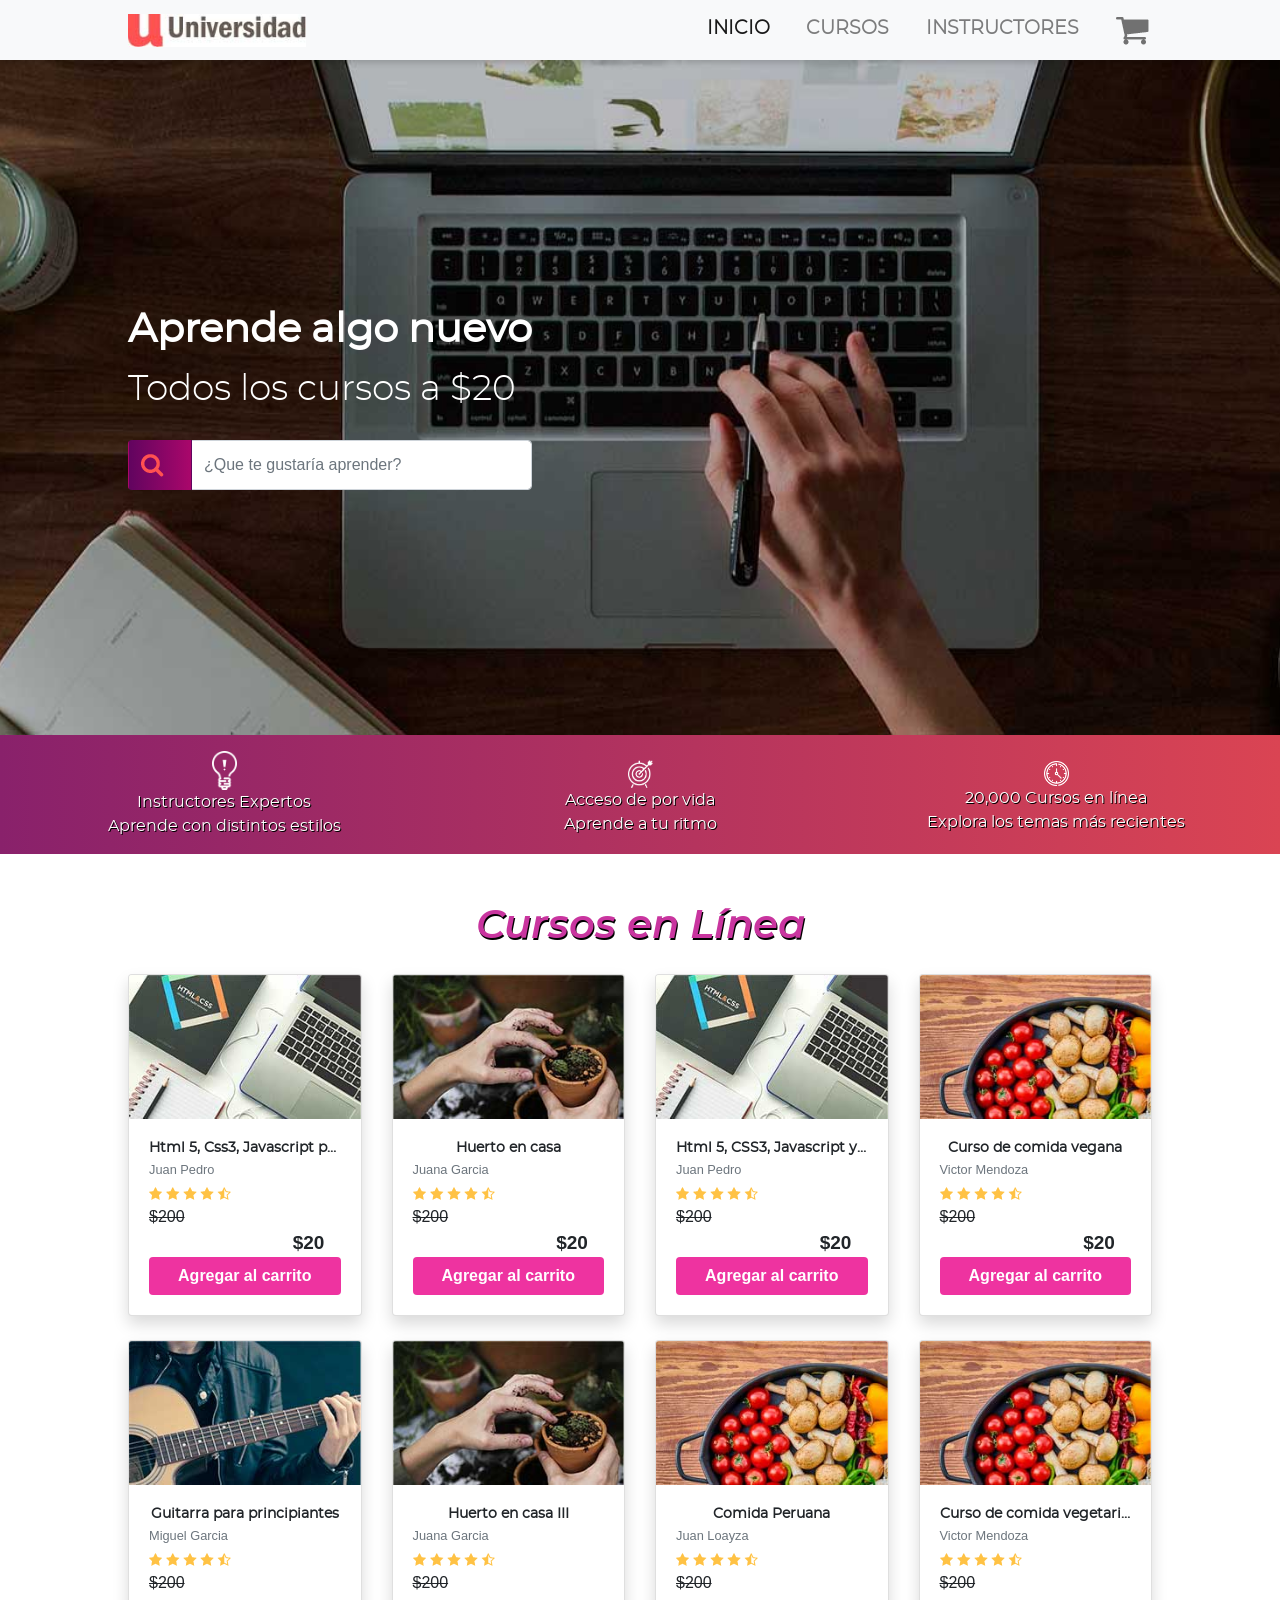
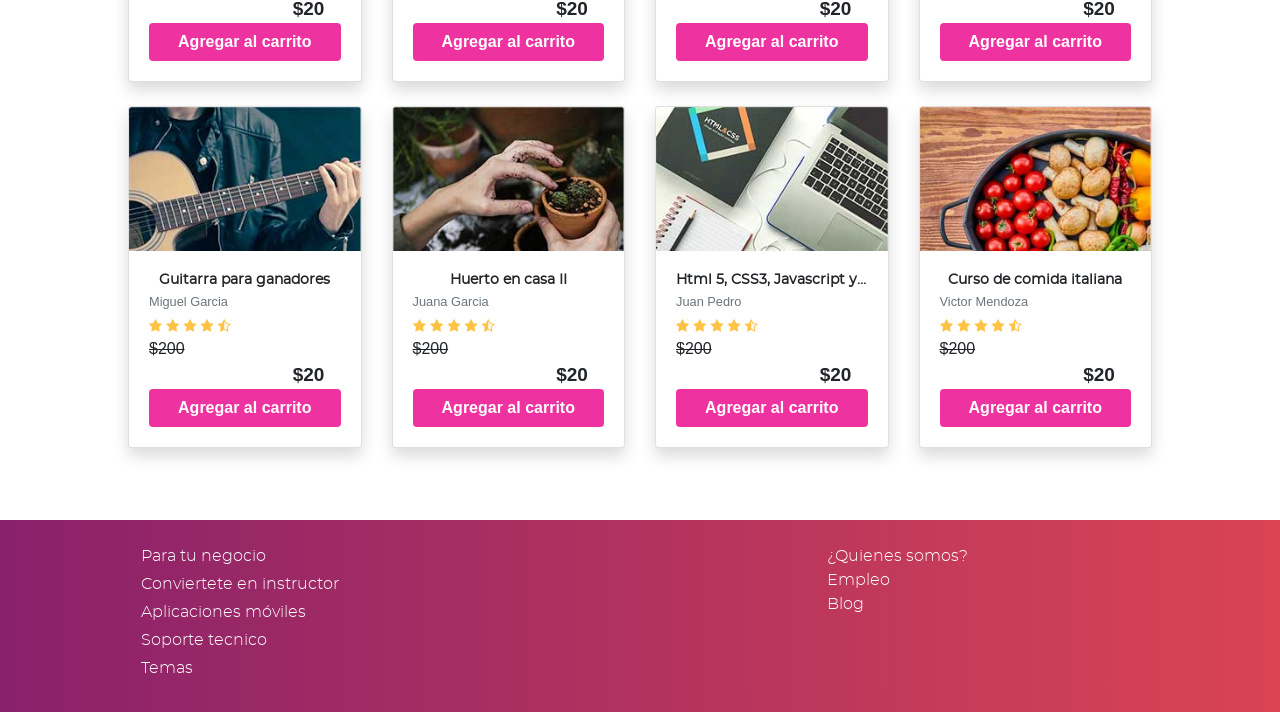
<file: index.html>
<!DOCTYPE html>
<html lang="es">
<head>
  <meta charset="UTF-8">
  <meta name="viewport" content="width=device-width, initial-scale=1.0">
  <meta http-equiv="X-UA-Compatible" content="ie=edge">
  <title>Universidad</title>
  <!-- BOOTSTRAP 4 -->
  <link rel="stylesheet" href="css/bootstrap.min.css">
  <!-- CUSTOM CSS -->
  <link rel="stylesheet" href="css/main.css">
</head>
<body>
  <!-- navbar -->
  <nav class="navbar navbar-expand-lg fixed-top navbar-light bg-light p-0">
    <a class="navbar-brand m-0" href="#"><img src="img/logo.jpg" alt="logo"></a>
    <button class="navbar-toggler menu-hamburger p-0" type="button" data-toggle="collapse" data-target="#navbarNavAltMarkup" aria-controls="navbarNavAltMarkup" aria-expanded="false" aria-label="Toggle navigation">
      <span class="navbar-toggler-icon"></span>
    </button>
    <div class="collapse navbar-collapse" id="navbarNavAltMarkup">
      <ul class="navbar-nav ml-auto">
        <li class="nav-item active mr-3">
          <a class="nav-link" href="#">Inicio <span class="sr-only">(current)</span></a>
        </li>
        <li class="nav-item mr-3">
         <a class="nav-link"  href="#">Cursos</a>
        </li>
        <li class="nav-item mr-3">
          <a class="nav-link" href="#">Instructores</a>
        </li>
        <li class="nav-item dropdown mr-3">
          <a class="nav-link dropdown-toggle" href="#" id="navbarDropdownMenuLink" role="button" data-toggle="dropdown" aria-haspopup="true" aria-expanded="false">
            <img src="img/cart.png"></a>
          <div class="dropdown-menu shadow-lg rounded" aria-labelledby="navbarDropdownMenuLink">
            <div class="container-original">
              <ul class="p-0"></ul>

              <button type="button" class="btn mt-2 btn-bg text-white font-weight-bolder col-12 btn-sm" id="vaciarCarrito">Vaciar el carrito</button>
             </div> 
          </div>
        </li>
      </ul>
    </div>
  </nav>
  <!-- end navbar -->
  <!-- view -->
  <div class="view h-75">
    <div class="container-fluid m-0 p-0 d-flex align-items-center h-100 conteiner-titulo">
      <div class="container m-0 p-0  d-flex justify-content-star">
        <div class="h-50">
          <h1 class="text-white titulo">Aprende algo nuevo</h1>
          <span class="font-weight-light text-white">Todos los cursos a $20 </span>
          <br/>

        <div class="input-group mt-4">
          <div class="input-group-prepend">
            <button class="btn btn-bg " type="button" id="button-addon1"><img src="img/lupa.png" alt="lupa"></button>
          </div>
          <input type="text" class="form-control" placeholder="¿Que te gustaría aprender?" aria-label="Example text with button addon" aria-describedby="button-addon1">
        </div>
        </div>
      </div>
      <br/>
    </div>

  <!--barra -->
    <div class="container-fluid container-bg container-barra p-0">
      <div class="conteiner">
        <div class="row p-3 m-0">
          <div class="col-lg-4 col-sm-12 text-center text-white font-weight-normal p-0">
            <span>
             <img src="img/icono1.png" alt="foco"> <br/> 
              Instructores Expertos <br/>
              Aprende con distintos estilos
            </span>
          </div>
  
          <div class="col-lg-4 vol-sm-12 p-0 text-center text-white font-weight-normal pt-2">
           <span>
            <img src="img/icono2.png" alt="enfocar"> <br/>
            Acceso de por vida <br/>
            Aprende a tu ritmo
           </span> 
          </div>

          <div class="col-lg-4 col-sm-12 p-0 text-center text-white font-weight-normal pt-2">
            <span>
              <img src="img/icono3.png" alt="reloj"> <br/>
              20,000 Cursos en línea <br/>
              Explora los temas más recientes
            </span>
          </div>
        </div>
      </div>
    </div> 
    <!-- end barra -->

    <!-- cursos -->
    <main class="mt-5" id="list-courses">
     
      <div class="h-100 container-courses">
        <section id="courses">
          <h1 class="text-center mb-4">Cursos en Línea</h1>

        </section>
      </div>
    </main>
    <div class="container-fluid container-bg mt-5 p-3">
      <footer>
       <div class="row container-courses">
         <div class="col-lg-6 col-sm-6 col-12 mt-2">
           <ul class="p-0">
             <li class="mb-1"><a href="#">Para tu negocio</a></li>
             <li class="mb-1"><a href="#/">Conviertete en instructor</a></li>
             <li class="mb-1"><a href="#">Aplicaciones móviles</a></li>
             <li class="mb-1"><a href="#">Soporte tecnico</a></li>
             <li class="mb-1"><a href="#">Temas</a></li>
           </ul>
         </div>
         <div class="col-lg-6 col-12 col-sm-6 d-flex justify-content-sm-center mt-2">
          <ul class="p-0">
            <li class="mb-0"><a href="#">¿Quienes somos?</a></li>
            <li class="mb-0"><a href="#/">Empleo</a></li>
            <li class="mb-0"><a href="#">Blog</a></li>
          </ul>
         </div>
       </div>
      </footer>
  
    </div>
  </div> 
  <!-- end view -->
  <script src="js/jquery-3.4.1.min.js"></script>
  <script src="js/bootstrap.min.js"></script>
  <script src="js/ui.js"></script>
  <script src="js/app.js"></script>
</body>
</html>
</file>
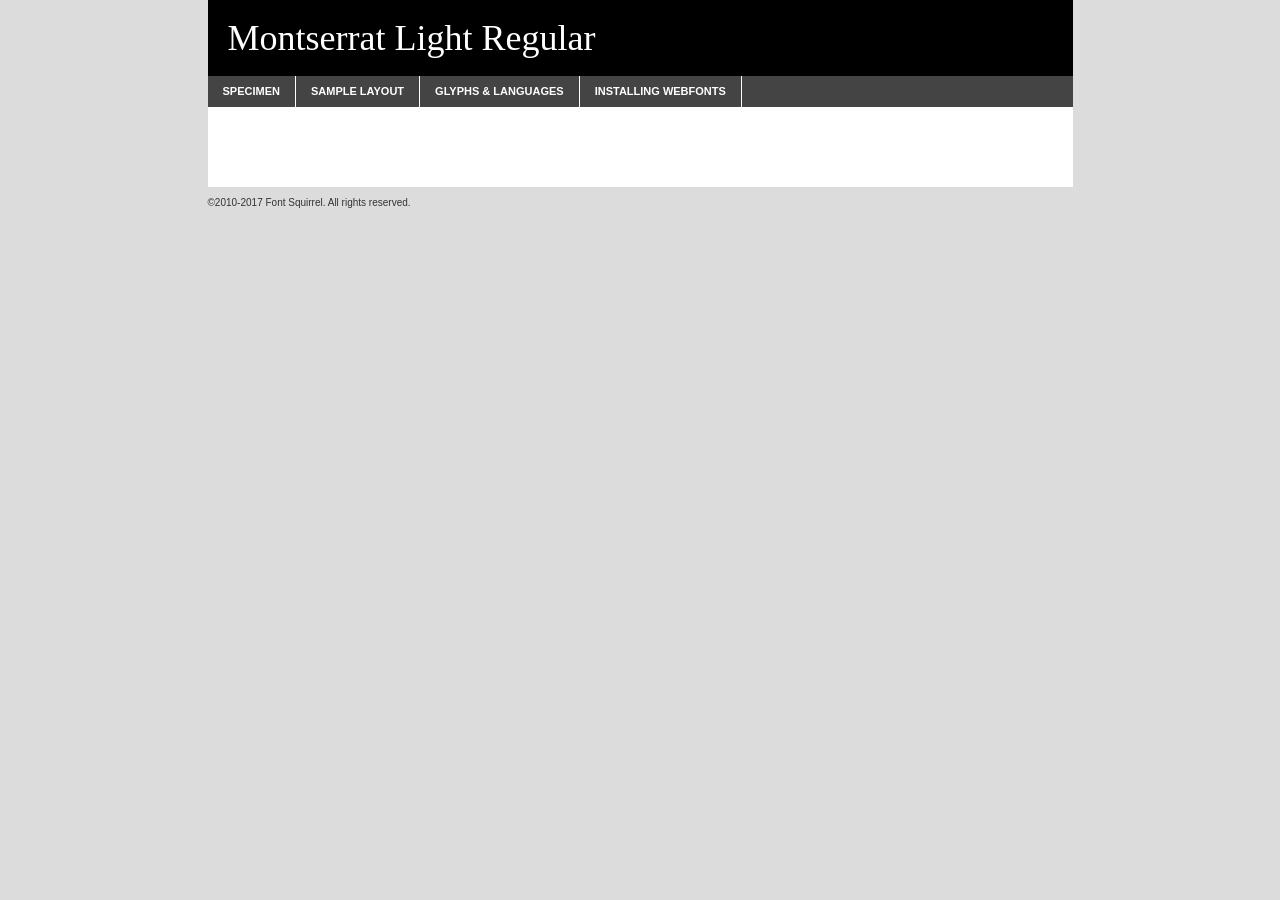
<file: fonts/Montserrat/montserrat-light-demo.html>
<!DOCTYPE html PUBLIC "-//W3C//DTD XHTML 1.0 Transitional//EN"
	"http://www.w3.org/TR/xhtml1/DTD/xhtml1-transitional.dtd">

<html xmlns="http://www.w3.org/1999/xhtml" xml:lang="en" lang="en">
<head>
	<meta http-equiv="Content-Type" content="text/html; charset=utf-8" />
	<script src="http://ajax.googleapis.com/ajax/libs/jquery/1.7.2/jquery.min.js" type="text/javascript" charset="utf-8"></script>
	<script type="text/javascript">
	(function($){$.fn.easyTabs=function(option){var param=jQuery.extend({fadeSpeed:"fast",defaultContent:1,activeClass:'active'},option);$(this).each(function(){var thisId="#"+this.id;if(param.defaultContent==''){param.defaultContent=1;}
	if(typeof param.defaultContent=="number")
	{var defaultTab=$(thisId+" .tabs li:eq("+(param.defaultContent-1)+") a").attr('href').substr(1);}else{var defaultTab=param.defaultContent;}
	$(thisId+" .tabs li a").each(function(){var tabToHide=$(this).attr('href').substr(1);$("#"+tabToHide).addClass('easytabs-tab-content');});hideAll();changeContent(defaultTab);function hideAll(){$(thisId+" .easytabs-tab-content").hide();}
	function changeContent(tabId){hideAll();$(thisId+" .tabs li").removeClass(param.activeClass);$(thisId+" .tabs li a[href=#"+tabId+"]").closest('li').addClass(param.activeClass);if(param.fadeSpeed!="none")
	{$(thisId+" #"+tabId).fadeIn(param.fadeSpeed);}else{$(thisId+" #"+tabId).show();}}
	$(thisId+" .tabs li").click(function(){var tabId=$(this).find('a').attr('href').substr(1);changeContent(tabId);return false;});});}})(jQuery);
	</script>
	<link rel="stylesheet" href="specimen_files/specimen_stylesheet.css" type="text/css" charset="utf-8" />
	<link rel="stylesheet" href="stylesheet.css" type="text/css" charset="utf-8" />

	<style type="text/css">
					body{
				font-family: 'montserratlight';
							}
		</style>

	<title>Montserrat Light Regular Specimen</title>
	
	
	<script type="text/javascript" charset="utf-8">
		$(document).ready(function() {
			$('#container').easyTabs({defaultContent:1});
		});
	</script>
</head>

<body>
<div id="container">
	<div id="header">
		Montserrat Light Regular	</div>
	<ul class="tabs">
		<li><a href="#specimen">Specimen</a></li>
		<li><a href="#layout">Sample Layout</a></li>
				<li><a href="#glyphs">Glyphs &amp; Languages</a></li>
		<li><a href="#installing">Installing Webfonts</a></li>
		
	</ul>
	
	<div id="main_content">

		
			<div id="specimen">
		
				<div class="section">
					<div class="grid12 firstcol">
						<div class="huge">AaBb</div>
					</div>
				</div>
		
				<div class="section">
					<div class="glyph_range">A&#x200B;B&#x200b;C&#x200b;D&#x200b;E&#x200b;F&#x200b;G&#x200b;H&#x200b;I&#x200b;J&#x200b;K&#x200b;L&#x200b;M&#x200b;N&#x200b;O&#x200b;P&#x200b;Q&#x200b;R&#x200b;S&#x200b;T&#x200b;U&#x200b;V&#x200b;W&#x200b;X&#x200b;Y&#x200b;Z&#x200b;a&#x200b;b&#x200b;c&#x200b;d&#x200b;e&#x200b;f&#x200b;g&#x200b;h&#x200b;i&#x200b;j&#x200b;k&#x200b;l&#x200b;m&#x200b;n&#x200b;o&#x200b;p&#x200b;q&#x200b;r&#x200b;s&#x200b;t&#x200b;u&#x200b;v&#x200b;w&#x200b;x&#x200b;y&#x200b;z&#x200b;1&#x200b;2&#x200b;3&#x200b;4&#x200b;5&#x200b;6&#x200b;7&#x200b;8&#x200b;9&#x200b;0&#x200b;&amp;&#x200b;.&#x200b;,&#x200b;?&#x200b;!&#x200b;&#64;&#x200b;(&#x200b;)&#x200b;#&#x200b;$&#x200b;%&#x200b;*&#x200b;+&#x200b;-&#x200b;=&#x200b;:&#x200b;;</div>
				</div>
				<div class="section">
					<div class="grid12 firstcol">
						<table class="sample_table">
							<tr><td>10</td><td class="size10">abcdefghijklmnopqrstuvwxyzABCDEFGHIJKLMNOPQRSTUVWXYZ0123456789abcdefghijklmnopqrstuvwxyzABCDEFGHIJKLMNOPQRSTUVWXYZ0123456789abcdefghijklmnopqrstuvwxyzABCDEFGHIJKLMNOPQRSTUVWXYZ</td></tr>
							<tr><td>11</td><td class="size11">abcdefghijklmnopqrstuvwxyzABCDEFGHIJKLMNOPQRSTUVWXYZ0123456789abcdefghijklmnopqrstuvwxyzABCDEFGHIJKLMNOPQRSTUVWXYZ0123456789abcdefghijklmnopqrstuvwxyzABCDEFGHIJKLMNOPQRSTUVWXYZ</td></tr>
							<tr><td>12</td><td class="size12">abcdefghijklmnopqrstuvwxyzABCDEFGHIJKLMNOPQRSTUVWXYZ0123456789abcdefghijklmnopqrstuvwxyzABCDEFGHIJKLMNOPQRSTUVWXYZ0123456789abcdefghijklmnopqrstuvwxyzABCDEFGHIJKLMNOPQRSTUVWXYZ</td></tr>
							<tr><td>13</td><td class="size13">abcdefghijklmnopqrstuvwxyzABCDEFGHIJKLMNOPQRSTUVWXYZ0123456789abcdefghijklmnopqrstuvwxyzABCDEFGHIJKLMNOPQRSTUVWXYZ0123456789abcdefghijklmnopqrstuvwxyzABCDEFGHIJKLMNOPQRSTUVWXYZ</td></tr>
							<tr><td>14</td><td class="size14">abcdefghijklmnopqrstuvwxyzABCDEFGHIJKLMNOPQRSTUVWXYZ0123456789abcdefghijklmnopqrstuvwxyzABCDEFGHIJKLMNOPQRSTUVWXYZ0123456789abcdefghijklmnopqrstuvwxyzABCDEFGHIJKLMNOPQRSTUVWXYZ</td></tr>
							<tr><td>16</td><td class="size16">abcdefghijklmnopqrstuvwxyzABCDEFGHIJKLMNOPQRSTUVWXYZ0123456789abcdefghijklmnopqrstuvwxyzABCDEFGHIJKLMNOPQRSTUVWXYZ</td></tr>
							<tr><td>18</td><td class="size18">abcdefghijklmnopqrstuvwxyzABCDEFGHIJKLMNOPQRSTUVWXYZ0123456789abcdefghijklmnopqrstuvwxyzABCDEFGHIJKLMNOPQRSTUVWXYZ</td></tr>
							<tr><td>20</td><td class="size20">abcdefghijklmnopqrstuvwxyzABCDEFGHIJKLMNOPQRSTUVWXYZ0123456789abcdefghijklmnopqrstuvwxyzABCDEFGHIJKLMNOPQRSTUVWXYZ</td></tr>
							<tr><td>24</td><td class="size24">abcdefghijklmnopqrstuvwxyzABCDEFGHIJKLMNOPQRSTUVWXYZ0123456789abcdefghijklmnopqrstuvwxyzABCDEFGHIJKLMNOPQRSTUVWXYZ</td></tr>
							<tr><td>30</td><td class="size30">abcdefghijklmnopqrstuvwxyzABCDEFGHIJKLMNOPQRSTUVWXYZ0123456789abcdefghijklmnopqrstuvwxyzABCDEFGHIJKLMNOPQRSTUVWXYZ</td></tr>
							<tr><td>36</td><td class="size36">abcdefghijklmnopqrstuvwxyzABCDEFGHIJKLMNOPQRSTUVWXYZ0123456789abcdefghijklmnopqrstuvwxyzABCDEFGHIJKLMNOPQRSTUVWXYZ</td></tr>
							<tr><td>48</td><td class="size48">abcdefghijklmnopqrstuvwxyzABCDEFGHIJKLMNOPQRSTUVWXYZ0123456789abcdefghijklmnopqrstuvwxyzABCDEFGHIJKLMNOPQRSTUVWXYZ</td></tr>
							<tr><td>60</td><td class="size60">abcdefghijklmnopqrstuvwxyzABCDEFGHIJKLMNOPQRSTUVWXYZ0123456789abcdefghijklmnopqrstuvwxyzABCDEFGHIJKLMNOPQRSTUVWXYZ</td></tr>
							<tr><td>72</td><td class="size72">abcdefghijklmnopqrstuvwxyzABCDEFGHIJKLMNOPQRSTUVWXYZ0123456789abcdefghijklmnopqrstuvwxyzABCDEFGHIJKLMNOPQRSTUVWXYZ</td></tr>
							<tr><td>90</td><td class="size90">abcdefghijklmnopqrstuvwxyzABCDEFGHIJKLMNOPQRSTUVWXYZ0123456789abcdefghijklmnopqrstuvwxyzABCDEFGHIJKLMNOPQRSTUVWXYZ</td></tr>
						</table>
				
					</div>
			
				</div>
		
		
		
								<div class="section" id="bodycomparison">


										<div id="xheight">
				<div class="fontbody">&#x25FC;&#x25FC;&#x25FC;&#x25FC;&#x25FC;&#x25FC;&#x25FC;&#x25FC;&#x25FC;&#x25FC;&#x25FC;&#x25FC;&#x25FC;&#x25FC;&#x25FC;&#x25FC;&#x25FC;&#x25FC;&#x25FC;&#x25FC;&#x25FC;&#x25FC;&#x25FC;&#x25FC;&#x25FC;&#x25FC;&#x25FC;&#x25FC;&#x25FC;&#x25FC;&#x25FC;&#x25FC;&#x25FC;&#x25FC;&#x25FC;&#x25FC;&#x25FC;&#x25FC;&#x25FC;&#x25FC;&#x25FC;&#x25FC;&#x25FC;&#x25FC;&#x25FC;&#x25FC;&#x25FC;&#x25FC;&#x25FC;&#x25FC;&#x25FC;&#x25FC;&#x25FC;&#x25FC;&#x25FC;&#x25FC;&#x25FC;&#x25FC;&#x25FC;&#x25FC;&#x25FC;&#x25FC;&#x25FC;&#x25FC;&#x25FC;&#x25FC;&#x25FC;&#x25FC;&#x25FC;&#x25FC;&#x25FC;&#x25FC;&#x25FC;&#x25FC;&#x25FC;&#x25FC;&#x25FC;&#x25FC;&#x25FC;&#x25FC;&#x25FC;&#x25FC;&#x25FC;&#x25FC;&#x25FC;&#x25FC;&#x25FC;&#x25FC;&#x25FC;&#x25FC;&#x25FC;&#x25FC;&#x25FC;&#x25FC;&#x25FC;&#x25FC;&#x25FC;&#x25FC;&#x25FC;body</div><div class="arialbody">body</div><div class="verdanabody">body</div><div class="georgiabody">body</div></div>
										<div class="fontbody" style="z-index:1">
											body<span>Montserrat Light Regular</span>
										</div>
										<div class="arialbody" style="z-index:1">
											body<span>Arial</span>
										</div>
										<div class="verdanabody" style="z-index:1">
											body<span>Verdana</span>
										</div>
										<div class="georgiabody" style="z-index:1">
											body<span>Georgia</span>
										</div>



								</div>
		
		
				<div class="section psample psample_row1" id="">
					
					<div class="grid2 firstcol">
						<p class="size10"><span>10.</span>Aenean lacinia bibendum nulla sed consectetur. Fusce dapibus, tellus ac cursus commodo, tortor mauris condimentum nibh, ut fermentum massa justo sit amet risus. Nullam id dolor id nibh ultricies vehicula ut id elit. Cum sociis natoque penatibus et magnis dis parturient montes, nascetur ridiculus mus. Nulla vitae elit libero, a pharetra augue.</p>
			
					</div>
					<div class="grid3">
						<p class="size11"><span>11.</span>Aenean lacinia bibendum nulla sed consectetur. Fusce dapibus, tellus ac cursus commodo, tortor mauris condimentum nibh, ut fermentum massa justo sit amet risus. Nullam id dolor id nibh ultricies vehicula ut id elit. Cum sociis natoque penatibus et magnis dis parturient montes, nascetur ridiculus mus. Nulla vitae elit libero, a pharetra augue.</p>
			
					</div>
					<div class="grid3">
						<p class="size12"><span>12.</span>Aenean lacinia bibendum nulla sed consectetur. Fusce dapibus, tellus ac cursus commodo, tortor mauris condimentum nibh, ut fermentum massa justo sit amet risus. Nullam id dolor id nibh ultricies vehicula ut id elit. Cum sociis natoque penatibus et magnis dis parturient montes, nascetur ridiculus mus. Nulla vitae elit libero, a pharetra augue.</p>
			
					</div>
					<div class="grid4">
						<p class="size13"><span>13.</span>Aenean lacinia bibendum nulla sed consectetur. Fusce dapibus, tellus ac cursus commodo, tortor mauris condimentum nibh, ut fermentum massa justo sit amet risus. Nullam id dolor id nibh ultricies vehicula ut id elit. Cum sociis natoque penatibus et magnis dis parturient montes, nascetur ridiculus mus. Nulla vitae elit libero, a pharetra augue.</p>
			
					</div>
					<div class="white_blend"></div>
					
				</div>
				<div class="section psample psample_row2" id="">
					<div class="grid3 firstcol">
						<p class="size14"><span>14.</span>Aenean lacinia bibendum nulla sed consectetur. Fusce dapibus, tellus ac cursus commodo, tortor mauris condimentum nibh, ut fermentum massa justo sit amet risus. Nullam id dolor id nibh ultricies vehicula ut id elit. Cum sociis natoque penatibus et magnis dis parturient montes, nascetur ridiculus mus. Nulla vitae elit libero, a pharetra augue.</p>
			
					</div>
					<div class="grid4">
						<p class="size16"><span>16.</span>Aenean lacinia bibendum nulla sed consectetur. Fusce dapibus, tellus ac cursus commodo, tortor mauris condimentum nibh, ut fermentum massa justo sit amet risus. Nullam id dolor id nibh ultricies vehicula ut id elit. Cum sociis natoque penatibus et magnis dis parturient montes, nascetur ridiculus mus. Nulla vitae elit libero, a pharetra augue.</p>
			
					</div>
					<div class="grid5">
						<p class="size18"><span>18.</span>Aenean lacinia bibendum nulla sed consectetur. Fusce dapibus, tellus ac cursus commodo, tortor mauris condimentum nibh, ut fermentum massa justo sit amet risus. Nullam id dolor id nibh ultricies vehicula ut id elit. Cum sociis natoque penatibus et magnis dis parturient montes, nascetur ridiculus mus. Nulla vitae elit libero, a pharetra augue.</p>
			
					</div>

					<div class="white_blend"></div>

				</div>
				
				<div class="section psample psample_row3" id="">
					<div class="grid5 firstcol">
						<p class="size20"><span>20.</span>Aenean lacinia bibendum nulla sed consectetur. Fusce dapibus, tellus ac cursus commodo, tortor mauris condimentum nibh, ut fermentum massa justo sit amet risus. Nullam id dolor id nibh ultricies vehicula ut id elit. Cum sociis natoque penatibus et magnis dis parturient montes, nascetur ridiculus mus. Nulla vitae elit libero, a pharetra augue.</p>
					</div>
					<div class="grid7">
						<p class="size24"><span>24.</span>Aenean lacinia bibendum nulla sed consectetur. Fusce dapibus, tellus ac cursus commodo, tortor mauris condimentum nibh, ut fermentum massa justo sit amet risus. Nullam id dolor id nibh ultricies vehicula ut id elit. Cum sociis natoque penatibus et magnis dis parturient montes, nascetur ridiculus mus. Nulla vitae elit libero, a pharetra augue.</p>
					</div>
					
					<div class="white_blend"></div>
					
				</div>
				
				<div class="section psample psample_row4" id="">
					<div class="grid12 firstcol">
						<p class="size30"><span>30.</span>Aenean lacinia bibendum nulla sed consectetur. Fusce dapibus, tellus ac cursus commodo, tortor mauris condimentum nibh, ut fermentum massa justo sit amet risus. Nullam id dolor id nibh ultricies vehicula ut id elit. Cum sociis natoque penatibus et magnis dis parturient montes, nascetur ridiculus mus. Nulla vitae elit libero, a pharetra augue.</p>
					</div>
					<div class="white_blend"></div>
					
				</div>
				
				
				
				<div class="section psample psample_row1 fullreverse">
					<div class="grid2 firstcol">
						<p class="size10"><span>10.</span>Aenean lacinia bibendum nulla sed consectetur. Fusce dapibus, tellus ac cursus commodo, tortor mauris condimentum nibh, ut fermentum massa justo sit amet risus. Nullam id dolor id nibh ultricies vehicula ut id elit. Cum sociis natoque penatibus et magnis dis parturient montes, nascetur ridiculus mus. Nulla vitae elit libero, a pharetra augue.</p>
			
					</div>
					<div class="grid3">
						<p class="size11"><span>11.</span>Aenean lacinia bibendum nulla sed consectetur. Fusce dapibus, tellus ac cursus commodo, tortor mauris condimentum nibh, ut fermentum massa justo sit amet risus. Nullam id dolor id nibh ultricies vehicula ut id elit. Cum sociis natoque penatibus et magnis dis parturient montes, nascetur ridiculus mus. Nulla vitae elit libero, a pharetra augue.</p>
			
					</div>
					<div class="grid3">
						<p class="size12"><span>12.</span>Aenean lacinia bibendum nulla sed consectetur. Fusce dapibus, tellus ac cursus commodo, tortor mauris condimentum nibh, ut fermentum massa justo sit amet risus. Nullam id dolor id nibh ultricies vehicula ut id elit. Cum sociis natoque penatibus et magnis dis parturient montes, nascetur ridiculus mus. Nulla vitae elit libero, a pharetra augue.</p>
			
					</div>
					<div class="grid4">
						<p class="size13"><span>13.</span>Aenean lacinia bibendum nulla sed consectetur. Fusce dapibus, tellus ac cursus commodo, tortor mauris condimentum nibh, ut fermentum massa justo sit amet risus. Nullam id dolor id nibh ultricies vehicula ut id elit. Cum sociis natoque penatibus et magnis dis parturient montes, nascetur ridiculus mus. Nulla vitae elit libero, a pharetra augue.</p>
			
					</div>
					<div class="black_blend"></div>
					
				</div>
				
				<div class="section psample psample_row2 fullreverse">
					<div class="grid3 firstcol">
						<p class="size14"><span>14.</span>Aenean lacinia bibendum nulla sed consectetur. Fusce dapibus, tellus ac cursus commodo, tortor mauris condimentum nibh, ut fermentum massa justo sit amet risus. Nullam id dolor id nibh ultricies vehicula ut id elit. Cum sociis natoque penatibus et magnis dis parturient montes, nascetur ridiculus mus. Nulla vitae elit libero, a pharetra augue.</p>
			
					</div>
					<div class="grid4">
						<p class="size16"><span>16.</span>Aenean lacinia bibendum nulla sed consectetur. Fusce dapibus, tellus ac cursus commodo, tortor mauris condimentum nibh, ut fermentum massa justo sit amet risus. Nullam id dolor id nibh ultricies vehicula ut id elit. Cum sociis natoque penatibus et magnis dis parturient montes, nascetur ridiculus mus. Nulla vitae elit libero, a pharetra augue.</p>
			
					</div>
					<div class="grid5">
						<p class="size18"><span>18.</span>Aenean lacinia bibendum nulla sed consectetur. Fusce dapibus, tellus ac cursus commodo, tortor mauris condimentum nibh, ut fermentum massa justo sit amet risus. Nullam id dolor id nibh ultricies vehicula ut id elit. Cum sociis natoque penatibus et magnis dis parturient montes, nascetur ridiculus mus. Nulla vitae elit libero, a pharetra augue.</p>
			
					</div>
					<div class="black_blend"></div>

				</div>
				
				<div class="section psample fullreverse psample_row3" id="">
					<div class="grid5 firstcol">
						<p class="size20"><span>20.</span>Aenean lacinia bibendum nulla sed consectetur. Fusce dapibus, tellus ac cursus commodo, tortor mauris condimentum nibh, ut fermentum massa justo sit amet risus. Nullam id dolor id nibh ultricies vehicula ut id elit. Cum sociis natoque penatibus et magnis dis parturient montes, nascetur ridiculus mus. Nulla vitae elit libero, a pharetra augue.</p>
					</div>
					<div class="grid7">
						<p class="size24"><span>24.</span>Aenean lacinia bibendum nulla sed consectetur. Fusce dapibus, tellus ac cursus commodo, tortor mauris condimentum nibh, ut fermentum massa justo sit amet risus. Nullam id dolor id nibh ultricies vehicula ut id elit. Cum sociis natoque penatibus et magnis dis parturient montes, nascetur ridiculus mus. Nulla vitae elit libero, a pharetra augue.</p>
					</div>
					
					<div class="black_blend"></div>
					
				</div>
				
				<div class="section psample fullreverse psample_row4" id="" style="border-bottom: 20px #000 solid;">
					<div class="grid12 firstcol">
						<p class="size30"><span>30.</span>Aenean lacinia bibendum nulla sed consectetur. Fusce dapibus, tellus ac cursus commodo, tortor mauris condimentum nibh, ut fermentum massa justo sit amet risus. Nullam id dolor id nibh ultricies vehicula ut id elit. Cum sociis natoque penatibus et magnis dis parturient montes, nascetur ridiculus mus. Nulla vitae elit libero, a pharetra augue.</p>
					</div>
					<div class="black_blend"></div>
					
				</div>
				
				
				
				
			</div>
			
			<div id="layout">
				
				<div class="section">
					
					<div class="grid12 firstcol">
						<h1>Lorem Ipsum Dolor</h1>
						<h2>Etiam porta sem malesuada magna mollis euismod</h2>
						
						<p class="byline">By <a href="#link">Aenean Lacinia</a></p>
					</div>
				</div>
				<div class="section">
					<div class="grid8 firstcol">
						<p class="large">Donec sed odio dui. Morbi leo risus, porta ac consectetur ac, vestibulum at eros. Fusce dapibus, tellus ac cursus commodo, tortor mauris condimentum nibh, ut fermentum massa justo sit amet risus. </p>

						
						<h3>Pellentesque ornare sem</h3>

						<p>Maecenas sed diam eget risus varius blandit sit amet non magna. Maecenas faucibus mollis interdum. Donec ullamcorper nulla non metus auctor fringilla. Nullam id dolor id nibh ultricies vehicula ut id elit. Nullam id dolor id nibh ultricies vehicula ut id elit. </p>

						<p>Aenean eu leo quam. Pellentesque ornare sem lacinia quam venenatis vestibulum. Lorem ipsum dolor sit amet, consectetur adipiscing elit. Cum sociis natoque penatibus et magnis dis parturient montes, nascetur ridiculus mus. </p>

						<p>Nulla vitae elit libero, a pharetra augue. Praesent commodo cursus magna, vel scelerisque nisl consectetur et. Aenean lacinia bibendum nulla sed consectetur. </p>

						<p>Nullam quis risus eget urna mollis ornare vel eu leo. Nullam quis risus eget urna mollis ornare vel eu leo. Maecenas sed diam eget risus varius blandit sit amet non magna. Donec ullamcorper nulla non metus auctor fringilla. </p>

						<h3>Cras mattis consectetur</h3>

						<p>Aenean eu leo quam. Pellentesque ornare sem lacinia quam venenatis vestibulum. Aenean lacinia bibendum nulla sed consectetur. Integer posuere erat a ante venenatis dapibus posuere velit aliquet. Cras mattis consectetur purus sit amet fermentum. </p>

						<p>Nullam id dolor id nibh ultricies vehicula ut id elit. Nullam quis risus eget urna mollis ornare vel eu leo. Cras mattis consectetur purus sit amet fermentum.</p>
					</div>
					
					<div class="grid4 sidebar">
						
						<div class="box reverse">
							<p class="last">Nullam quis risus eget urna mollis ornare vel eu leo. Donec ullamcorper nulla non metus auctor fringilla. Cras mattis consectetur purus sit amet fermentum. Sed posuere consectetur est at lobortis. Lorem ipsum dolor sit amet, consectetur adipiscing elit. </p>
						</div>
						
						<p class="caption">Maecenas sed diam eget risus varius.</p>

						<p>Vestibulum id ligula porta felis euismod semper. Integer posuere erat a ante venenatis dapibus posuere velit aliquet. Vestibulum id ligula porta felis euismod semper. Sed posuere consectetur est at lobortis. Maecenas sed diam eget risus varius blandit sit amet non magna. Fusce dapibus, tellus ac cursus commodo, tortor mauris condimentum nibh, ut fermentum massa justo sit amet risus. </p>

					

						<p>Duis mollis, est non commodo luctus, nisi erat porttitor ligula, eget lacinia odio sem nec elit. Aenean lacinia bibendum nulla sed consectetur. Vivamus sagittis lacus vel augue laoreet rutrum faucibus dolor auctor. Aenean lacinia bibendum nulla sed consectetur. Nullam quis risus eget urna mollis ornare vel eu leo. </p>

						<p>Praesent commodo cursus magna, vel scelerisque nisl consectetur et. Donec ullamcorper nulla non metus auctor fringilla. Maecenas faucibus mollis interdum. Fusce dapibus, tellus ac cursus commodo, tortor mauris condimentum nibh, ut fermentum massa justo sit amet risus. </p>

					</div>
				</div>
				
			</div>


			



		<div id="glyphs">
			<div class="section">
				<div class="grid12 firstcol">
			
				<h1>Language Support</h1>
				<p>The subset of Montserrat Light Regular in this kit supports the following languages:<br />
			
					Albanian, Basque, Breton, Chamorro, Danish, Dutch, English, Faroese, Finnish, French, Frisian, Galician, German, Icelandic, Italian, Malagasy, Norwegian, Portuguese, Spanish, Alsatian, Aragonese, Arapaho, Arrernte, Asturian, Aymara, Bislama, Cebuano, Corsican, Fijian, French_creole, Genoese, Gilbertese, Greenlandic, Haitian_creole, Hiligaynon, Hmong, Hopi, Ibanag, Iloko_ilokano, Indonesian, Interglossa_glosa, Interlingua, Irish_gaelic, Jerriais, Lojban, Lombard, Luxembourgeois, Manx, Mohawk, Norfolk_pitcairnese, Occitan, Oromo, Pangasinan, Papiamento, Piedmontese, Potawatomi, Rhaeto-romance, Romansh, Rotokas, Sami_lule, Samoan, Sardinian, Scots_gaelic, Seychelles_creole, Shona, Sicilian, Somali, Southern_ndebele, Swahili, Swati_swazi, Tagalog_filipino_pilipino, Tetum, Tok_pisin, Uyghur_latinized, Volapuk, Walloon, Warlpiri, Xhosa, Yapese, Zulu, Latinbasic, Ubasic, Demo				</p>
				<h1>Glyph Chart</h1>
				<p>The subset of Montserrat Light Regular in this kit includes all the glyphs listed below. Unicode entities are included above each glyph to help you insert individual characters into your layout.</p>
				<div id="glyph_chart">
			
																														 <div><p>&amp;#13;</p>&#13;</div>
																				 <div><p>&amp;#32;</p>&#32;</div>
																				 <div><p>&amp;#33;</p>&#33;</div>
																				 <div><p>&amp;#34;</p>&#34;</div>
																				 <div><p>&amp;#35;</p>&#35;</div>
																				 <div><p>&amp;#36;</p>&#36;</div>
																				 <div><p>&amp;#37;</p>&#37;</div>
																				 <div><p>&amp;#38;</p>&#38;</div>
																				 <div><p>&amp;#39;</p>&#39;</div>
																				 <div><p>&amp;#40;</p>&#40;</div>
																				 <div><p>&amp;#41;</p>&#41;</div>
																				 <div><p>&amp;#42;</p>&#42;</div>
																				 <div><p>&amp;#43;</p>&#43;</div>
																				 <div><p>&amp;#44;</p>&#44;</div>
																				 <div><p>&amp;#45;</p>&#45;</div>
																				 <div><p>&amp;#46;</p>&#46;</div>
																				 <div><p>&amp;#47;</p>&#47;</div>
																				 <div><p>&amp;#48;</p>&#48;</div>
																				 <div><p>&amp;#49;</p>&#49;</div>
																				 <div><p>&amp;#50;</p>&#50;</div>
																				 <div><p>&amp;#51;</p>&#51;</div>
																				 <div><p>&amp;#52;</p>&#52;</div>
																				 <div><p>&amp;#53;</p>&#53;</div>
																				 <div><p>&amp;#54;</p>&#54;</div>
																				 <div><p>&amp;#55;</p>&#55;</div>
																				 <div><p>&amp;#56;</p>&#56;</div>
																				 <div><p>&amp;#57;</p>&#57;</div>
																				 <div><p>&amp;#58;</p>&#58;</div>
																				 <div><p>&amp;#59;</p>&#59;</div>
																				 <div><p>&amp;#60;</p>&#60;</div>
																				 <div><p>&amp;#61;</p>&#61;</div>
																				 <div><p>&amp;#62;</p>&#62;</div>
																				 <div><p>&amp;#63;</p>&#63;</div>
																				 <div><p>&amp;#64;</p>&#64;</div>
																				 <div><p>&amp;#65;</p>&#65;</div>
																				 <div><p>&amp;#66;</p>&#66;</div>
																				 <div><p>&amp;#67;</p>&#67;</div>
																				 <div><p>&amp;#68;</p>&#68;</div>
																				 <div><p>&amp;#69;</p>&#69;</div>
																				 <div><p>&amp;#70;</p>&#70;</div>
																				 <div><p>&amp;#71;</p>&#71;</div>
																				 <div><p>&amp;#72;</p>&#72;</div>
																				 <div><p>&amp;#73;</p>&#73;</div>
																				 <div><p>&amp;#74;</p>&#74;</div>
																				 <div><p>&amp;#75;</p>&#75;</div>
																				 <div><p>&amp;#76;</p>&#76;</div>
																				 <div><p>&amp;#77;</p>&#77;</div>
																				 <div><p>&amp;#78;</p>&#78;</div>
																				 <div><p>&amp;#79;</p>&#79;</div>
																				 <div><p>&amp;#80;</p>&#80;</div>
																				 <div><p>&amp;#81;</p>&#81;</div>
																				 <div><p>&amp;#82;</p>&#82;</div>
																				 <div><p>&amp;#83;</p>&#83;</div>
																				 <div><p>&amp;#84;</p>&#84;</div>
																				 <div><p>&amp;#85;</p>&#85;</div>
																				 <div><p>&amp;#86;</p>&#86;</div>
																				 <div><p>&amp;#87;</p>&#87;</div>
																				 <div><p>&amp;#88;</p>&#88;</div>
																				 <div><p>&amp;#89;</p>&#89;</div>
																				 <div><p>&amp;#90;</p>&#90;</div>
																				 <div><p>&amp;#91;</p>&#91;</div>
																				 <div><p>&amp;#92;</p>&#92;</div>
																				 <div><p>&amp;#93;</p>&#93;</div>
																				 <div><p>&amp;#94;</p>&#94;</div>
																				 <div><p>&amp;#95;</p>&#95;</div>
																				 <div><p>&amp;#96;</p>&#96;</div>
																				 <div><p>&amp;#97;</p>&#97;</div>
																				 <div><p>&amp;#98;</p>&#98;</div>
																				 <div><p>&amp;#99;</p>&#99;</div>
																				 <div><p>&amp;#100;</p>&#100;</div>
																				 <div><p>&amp;#101;</p>&#101;</div>
																				 <div><p>&amp;#102;</p>&#102;</div>
																				 <div><p>&amp;#103;</p>&#103;</div>
																				 <div><p>&amp;#104;</p>&#104;</div>
																				 <div><p>&amp;#105;</p>&#105;</div>
																				 <div><p>&amp;#106;</p>&#106;</div>
																				 <div><p>&amp;#107;</p>&#107;</div>
																				 <div><p>&amp;#108;</p>&#108;</div>
																				 <div><p>&amp;#109;</p>&#109;</div>
																				 <div><p>&amp;#110;</p>&#110;</div>
																				 <div><p>&amp;#111;</p>&#111;</div>
																				 <div><p>&amp;#112;</p>&#112;</div>
																				 <div><p>&amp;#113;</p>&#113;</div>
																				 <div><p>&amp;#114;</p>&#114;</div>
																				 <div><p>&amp;#115;</p>&#115;</div>
																				 <div><p>&amp;#116;</p>&#116;</div>
																				 <div><p>&amp;#117;</p>&#117;</div>
																				 <div><p>&amp;#118;</p>&#118;</div>
																				 <div><p>&amp;#119;</p>&#119;</div>
																				 <div><p>&amp;#120;</p>&#120;</div>
																				 <div><p>&amp;#121;</p>&#121;</div>
																				 <div><p>&amp;#122;</p>&#122;</div>
																				 <div><p>&amp;#123;</p>&#123;</div>
																				 <div><p>&amp;#124;</p>&#124;</div>
																				 <div><p>&amp;#125;</p>&#125;</div>
																				 <div><p>&amp;#126;</p>&#126;</div>
																				 <div><p>&amp;#160;</p>&#160;</div>
																				 <div><p>&amp;#161;</p>&#161;</div>
																				 <div><p>&amp;#162;</p>&#162;</div>
																				 <div><p>&amp;#163;</p>&#163;</div>
																				 <div><p>&amp;#164;</p>&#164;</div>
																				 <div><p>&amp;#165;</p>&#165;</div>
																				 <div><p>&amp;#166;</p>&#166;</div>
																				 <div><p>&amp;#167;</p>&#167;</div>
																				 <div><p>&amp;#168;</p>&#168;</div>
																				 <div><p>&amp;#169;</p>&#169;</div>
																				 <div><p>&amp;#170;</p>&#170;</div>
																				 <div><p>&amp;#171;</p>&#171;</div>
																				 <div><p>&amp;#172;</p>&#172;</div>
																				 <div><p>&amp;#173;</p>&#173;</div>
																				 <div><p>&amp;#174;</p>&#174;</div>
																				 <div><p>&amp;#175;</p>&#175;</div>
																				 <div><p>&amp;#176;</p>&#176;</div>
																				 <div><p>&amp;#177;</p>&#177;</div>
																				 <div><p>&amp;#178;</p>&#178;</div>
																				 <div><p>&amp;#179;</p>&#179;</div>
																				 <div><p>&amp;#180;</p>&#180;</div>
																				 <div><p>&amp;#181;</p>&#181;</div>
																				 <div><p>&amp;#182;</p>&#182;</div>
																				 <div><p>&amp;#183;</p>&#183;</div>
																				 <div><p>&amp;#184;</p>&#184;</div>
																				 <div><p>&amp;#185;</p>&#185;</div>
																				 <div><p>&amp;#186;</p>&#186;</div>
																				 <div><p>&amp;#187;</p>&#187;</div>
																				 <div><p>&amp;#188;</p>&#188;</div>
																				 <div><p>&amp;#189;</p>&#189;</div>
																				 <div><p>&amp;#190;</p>&#190;</div>
																				 <div><p>&amp;#191;</p>&#191;</div>
																				 <div><p>&amp;#192;</p>&#192;</div>
																				 <div><p>&amp;#193;</p>&#193;</div>
																				 <div><p>&amp;#194;</p>&#194;</div>
																				 <div><p>&amp;#195;</p>&#195;</div>
																				 <div><p>&amp;#196;</p>&#196;</div>
																				 <div><p>&amp;#197;</p>&#197;</div>
																				 <div><p>&amp;#198;</p>&#198;</div>
																				 <div><p>&amp;#199;</p>&#199;</div>
																				 <div><p>&amp;#200;</p>&#200;</div>
																				 <div><p>&amp;#201;</p>&#201;</div>
																				 <div><p>&amp;#202;</p>&#202;</div>
																				 <div><p>&amp;#203;</p>&#203;</div>
																				 <div><p>&amp;#204;</p>&#204;</div>
																				 <div><p>&amp;#205;</p>&#205;</div>
																				 <div><p>&amp;#206;</p>&#206;</div>
																				 <div><p>&amp;#207;</p>&#207;</div>
																				 <div><p>&amp;#208;</p>&#208;</div>
																				 <div><p>&amp;#209;</p>&#209;</div>
																				 <div><p>&amp;#210;</p>&#210;</div>
																				 <div><p>&amp;#211;</p>&#211;</div>
																				 <div><p>&amp;#212;</p>&#212;</div>
																				 <div><p>&amp;#213;</p>&#213;</div>
																				 <div><p>&amp;#214;</p>&#214;</div>
																				 <div><p>&amp;#215;</p>&#215;</div>
																				 <div><p>&amp;#216;</p>&#216;</div>
																				 <div><p>&amp;#217;</p>&#217;</div>
																				 <div><p>&amp;#218;</p>&#218;</div>
																				 <div><p>&amp;#219;</p>&#219;</div>
																				 <div><p>&amp;#220;</p>&#220;</div>
																				 <div><p>&amp;#221;</p>&#221;</div>
																				 <div><p>&amp;#222;</p>&#222;</div>
																				 <div><p>&amp;#223;</p>&#223;</div>
																				 <div><p>&amp;#224;</p>&#224;</div>
																				 <div><p>&amp;#225;</p>&#225;</div>
																				 <div><p>&amp;#226;</p>&#226;</div>
																				 <div><p>&amp;#227;</p>&#227;</div>
																				 <div><p>&amp;#228;</p>&#228;</div>
																				 <div><p>&amp;#229;</p>&#229;</div>
																				 <div><p>&amp;#230;</p>&#230;</div>
																				 <div><p>&amp;#231;</p>&#231;</div>
																				 <div><p>&amp;#232;</p>&#232;</div>
																				 <div><p>&amp;#233;</p>&#233;</div>
																				 <div><p>&amp;#234;</p>&#234;</div>
																				 <div><p>&amp;#235;</p>&#235;</div>
																				 <div><p>&amp;#236;</p>&#236;</div>
																				 <div><p>&amp;#237;</p>&#237;</div>
																				 <div><p>&amp;#238;</p>&#238;</div>
																				 <div><p>&amp;#239;</p>&#239;</div>
																				 <div><p>&amp;#240;</p>&#240;</div>
																				 <div><p>&amp;#241;</p>&#241;</div>
																				 <div><p>&amp;#242;</p>&#242;</div>
																				 <div><p>&amp;#243;</p>&#243;</div>
																				 <div><p>&amp;#244;</p>&#244;</div>
																				 <div><p>&amp;#245;</p>&#245;</div>
																				 <div><p>&amp;#246;</p>&#246;</div>
																				 <div><p>&amp;#247;</p>&#247;</div>
																				 <div><p>&amp;#248;</p>&#248;</div>
																				 <div><p>&amp;#249;</p>&#249;</div>
																				 <div><p>&amp;#250;</p>&#250;</div>
																				 <div><p>&amp;#251;</p>&#251;</div>
																				 <div><p>&amp;#252;</p>&#252;</div>
																				 <div><p>&amp;#253;</p>&#253;</div>
																				 <div><p>&amp;#254;</p>&#254;</div>
																				 <div><p>&amp;#255;</p>&#255;</div>
																				 <div><p>&amp;#338;</p>&#338;</div>
																				 <div><p>&amp;#339;</p>&#339;</div>
																				 <div><p>&amp;#376;</p>&#376;</div>
																				 <div><p>&amp;#710;</p>&#710;</div>
																				 <div><p>&amp;#732;</p>&#732;</div>
																				 <div><p>&amp;#8192;</p>&#8192;</div>
																				 <div><p>&amp;#8193;</p>&#8193;</div>
																				 <div><p>&amp;#8194;</p>&#8194;</div>
																				 <div><p>&amp;#8195;</p>&#8195;</div>
																				 <div><p>&amp;#8196;</p>&#8196;</div>
																				 <div><p>&amp;#8197;</p>&#8197;</div>
																				 <div><p>&amp;#8198;</p>&#8198;</div>
																				 <div><p>&amp;#8199;</p>&#8199;</div>
																				 <div><p>&amp;#8200;</p>&#8200;</div>
																				 <div><p>&amp;#8201;</p>&#8201;</div>
																				 <div><p>&amp;#8202;</p>&#8202;</div>
																				 <div><p>&amp;#8208;</p>&#8208;</div>
																				 <div><p>&amp;#8209;</p>&#8209;</div>
																				 <div><p>&amp;#8210;</p>&#8210;</div>
																				 <div><p>&amp;#8211;</p>&#8211;</div>
																				 <div><p>&amp;#8212;</p>&#8212;</div>
																				 <div><p>&amp;#8216;</p>&#8216;</div>
																				 <div><p>&amp;#8217;</p>&#8217;</div>
																				 <div><p>&amp;#8218;</p>&#8218;</div>
																				 <div><p>&amp;#8220;</p>&#8220;</div>
																				 <div><p>&amp;#8221;</p>&#8221;</div>
																				 <div><p>&amp;#8222;</p>&#8222;</div>
																				 <div><p>&amp;#8226;</p>&#8226;</div>
																				 <div><p>&amp;#8230;</p>&#8230;</div>
																				 <div><p>&amp;#8239;</p>&#8239;</div>
																				 <div><p>&amp;#8249;</p>&#8249;</div>
																				 <div><p>&amp;#8250;</p>&#8250;</div>
																				 <div><p>&amp;#8287;</p>&#8287;</div>
																				 <div><p>&amp;#8364;</p>&#8364;</div>
																				 <div><p>&amp;#8482;</p>&#8482;</div>
																				 <div><p>&amp;#9724;</p>&#9724;</div>
																				 <div><p>&amp;#64257;</p>&#64257;</div>
																				 <div><p>&amp;#64258;</p>&#64258;</div>
																																						</div>	
				</div>
		
		
			</div>
		</div>
		
		
		<div id="specs">
			
		</div>
	
		<div id="installing">
			<div class="section">
				<div class="grid7 firstcol">
					<h1>Installing Webfonts</h1>
					
					<p>Webfonts are supported by all major browser platforms but not all in the same way. There are currently four different font formats that must be included in order to target all browsers. This includes TTF, WOFF, EOT and SVG.</p>
					
					<h2>1. Upload your webfonts</h2>
					<p>You must upload your webfont kit to your website. They should be in or near the same directory as your CSS files.</p>
					
					<h2>2. Include the webfont stylesheet</h2>
					<p>A special CSS @font-face declaration helps the various browsers select the appropriate font it needs without causing you a bunch of headaches. Learn more about this syntax by reading the <a href="https://www.fontspring.com/blog/further-hardening-of-the-bulletproof-syntax">Fontspring blog post</a> about it. The code for it is as follows:</p>


<code>
@font-face{ 
	font-family: 'MyWebFont';
	src: url('WebFont.eot');
	src: url('WebFont.eot?#iefix') format('embedded-opentype'),
	     url('WebFont.woff') format('woff'),
	     url('WebFont.ttf') format('truetype'),
	     url('WebFont.svg#webfont') format('svg');
}
</code>

	<p>We've already gone ahead and generated the code for you. All you have to do is link to the stylesheet in your HTML, like this:</p>
	<code>&lt;link rel=&quot;stylesheet&quot; href=&quot;stylesheet.css&quot; type=&quot;text/css&quot; charset=&quot;utf-8&quot; /&gt;</code>

					<h2>3. Modify your own stylesheet</h2>
					<p>To take advantage of your new fonts, you must tell your stylesheet to use them. Look at the original @font-face declaration above and find the property called "font-family." The name linked there will be what you use to reference the font. Prepend that webfont name to the font stack in the "font-family" property, inside the selector you want to change. For example:</p>
<code>p { font-family: 'WebFont', Arial, sans-serif; }</code>

<h2>4. Test</h2>
<p>Getting webfonts to work cross-browser <em>can</em> be tricky. Use the information in the sidebar to help you if you find that fonts aren't loading in a particular browser.</p>
				</div>
				
				<div class="grid5 sidebar">
					<div class="box">
						<h2>Troubleshooting<br />Font-Face Problems</h2>
						<p>Having trouble getting your webfonts to load in your new website? Here are some tips to sort out what might be the problem.</p>

						<h3>Fonts not showing in any browser</h3>

						<p>This sounds like you need to work on the plumbing. You either did not upload the fonts to the correct directory, or you did not link the fonts properly in the CSS. If you've confirmed that all this is correct and you still have a problem, take a look at your .htaccess file and see if requests are getting intercepted.</p>

						<h3>Fonts not loading in iPhone or iPad</h3>

						<p>The most common problem here is that you are serving the fonts from an IIS server. IIS refuses to serve files that have unknown MIME types. If that is the case, you must set the MIME type for SVG to "image/svg+xml" in the server settings. Follow these instructions from Microsoft if you need help.</p>

						<h3>Fonts not loading in Firefox</h3>

						<p>The primary reason for this failure? You are still using a version Firefox older than 3.5. So upgrade already! If that isn't it, then you are very likely serving fonts from a different domain. Firefox requires that all font assets be served from the same domain. Lastly it is possible that you need to add WOFF to your list of MIME types (if you are serving via IIS.)</p>

						<h3>Fonts not loading in IE</h3>

						<p>Are you looking at Internet Explorer on an actual Windows machine or are you cheating by using a service like Adobe BrowserLab? Many of these screenshot services do not render @font-face for IE. Best to test it on a real machine.</p>

						<h3>Fonts not loading in IE9</h3>

						<p>IE9, like Firefox, requires that fonts be served from the same domain as the website. Make sure that is the case.</p>
					</div>
				</div>
			</div>
			
		</div>
	
	</div>
	<div id="footer">
		<p>&copy;2010-2017 Font Squirrel. All rights reserved.</p>
	</div>
</div>
</body>
</html>
</file>
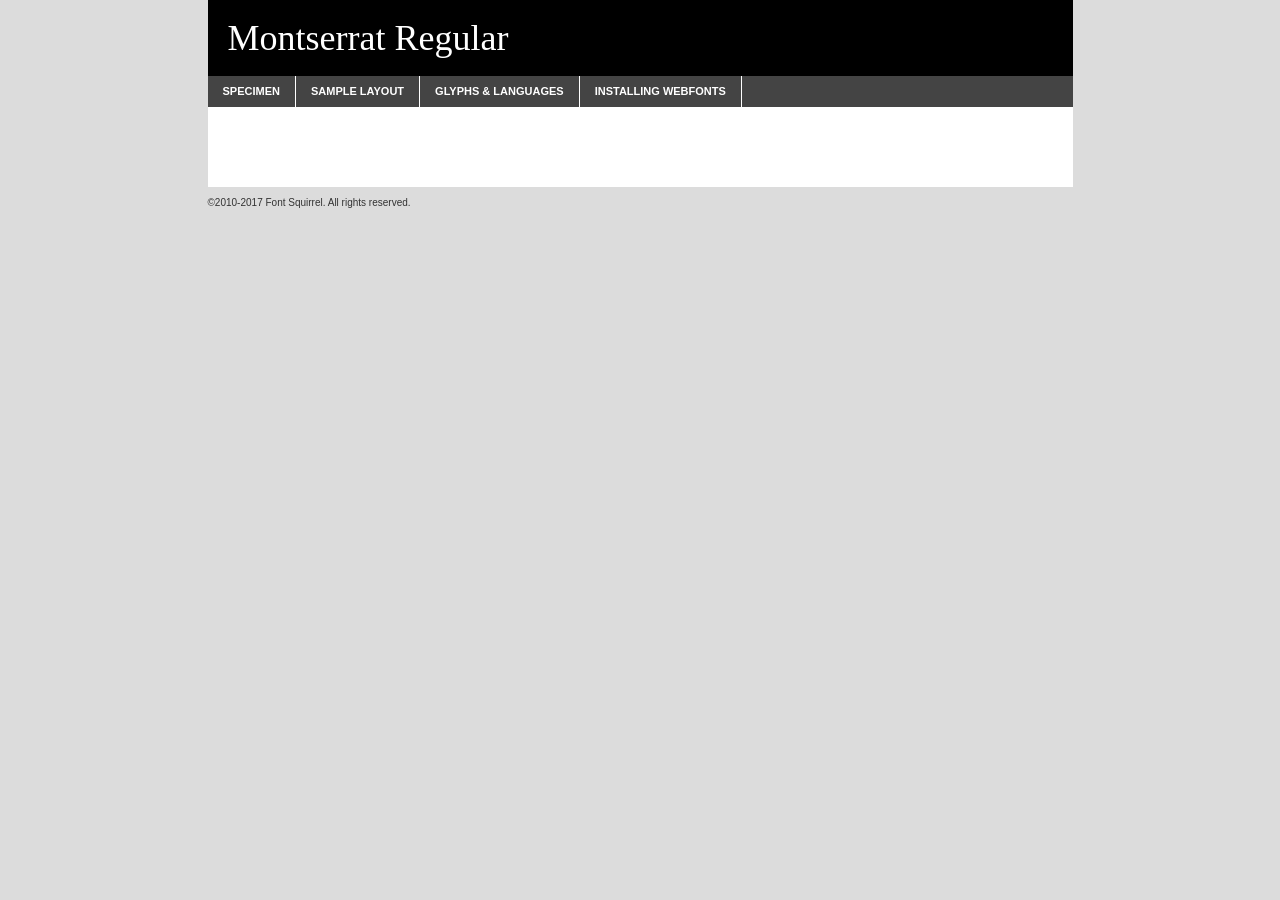
<file: fonts/Montserrat/montserrat-regular-demo.html>
<!DOCTYPE html PUBLIC "-//W3C//DTD XHTML 1.0 Transitional//EN"
	"http://www.w3.org/TR/xhtml1/DTD/xhtml1-transitional.dtd">

<html xmlns="http://www.w3.org/1999/xhtml" xml:lang="en" lang="en">
<head>
	<meta http-equiv="Content-Type" content="text/html; charset=utf-8" />
	<script src="http://ajax.googleapis.com/ajax/libs/jquery/1.7.2/jquery.min.js" type="text/javascript" charset="utf-8"></script>
	<script type="text/javascript">
	(function($){$.fn.easyTabs=function(option){var param=jQuery.extend({fadeSpeed:"fast",defaultContent:1,activeClass:'active'},option);$(this).each(function(){var thisId="#"+this.id;if(param.defaultContent==''){param.defaultContent=1;}
	if(typeof param.defaultContent=="number")
	{var defaultTab=$(thisId+" .tabs li:eq("+(param.defaultContent-1)+") a").attr('href').substr(1);}else{var defaultTab=param.defaultContent;}
	$(thisId+" .tabs li a").each(function(){var tabToHide=$(this).attr('href').substr(1);$("#"+tabToHide).addClass('easytabs-tab-content');});hideAll();changeContent(defaultTab);function hideAll(){$(thisId+" .easytabs-tab-content").hide();}
	function changeContent(tabId){hideAll();$(thisId+" .tabs li").removeClass(param.activeClass);$(thisId+" .tabs li a[href=#"+tabId+"]").closest('li').addClass(param.activeClass);if(param.fadeSpeed!="none")
	{$(thisId+" #"+tabId).fadeIn(param.fadeSpeed);}else{$(thisId+" #"+tabId).show();}}
	$(thisId+" .tabs li").click(function(){var tabId=$(this).find('a').attr('href').substr(1);changeContent(tabId);return false;});});}})(jQuery);
	</script>
	<link rel="stylesheet" href="specimen_files/specimen_stylesheet.css" type="text/css" charset="utf-8" />
	<link rel="stylesheet" href="stylesheet.css" type="text/css" charset="utf-8" />

	<style type="text/css">
					body{
				font-family: 'montserratregular';
							}
		</style>

	<title>Montserrat Regular Specimen</title>
	
	
	<script type="text/javascript" charset="utf-8">
		$(document).ready(function() {
			$('#container').easyTabs({defaultContent:1});
		});
	</script>
</head>

<body>
<div id="container">
	<div id="header">
		Montserrat Regular	</div>
	<ul class="tabs">
		<li><a href="#specimen">Specimen</a></li>
		<li><a href="#layout">Sample Layout</a></li>
				<li><a href="#glyphs">Glyphs &amp; Languages</a></li>
		<li><a href="#installing">Installing Webfonts</a></li>
		
	</ul>
	
	<div id="main_content">

		
			<div id="specimen">
		
				<div class="section">
					<div class="grid12 firstcol">
						<div class="huge">AaBb</div>
					</div>
				</div>
		
				<div class="section">
					<div class="glyph_range">A&#x200B;B&#x200b;C&#x200b;D&#x200b;E&#x200b;F&#x200b;G&#x200b;H&#x200b;I&#x200b;J&#x200b;K&#x200b;L&#x200b;M&#x200b;N&#x200b;O&#x200b;P&#x200b;Q&#x200b;R&#x200b;S&#x200b;T&#x200b;U&#x200b;V&#x200b;W&#x200b;X&#x200b;Y&#x200b;Z&#x200b;a&#x200b;b&#x200b;c&#x200b;d&#x200b;e&#x200b;f&#x200b;g&#x200b;h&#x200b;i&#x200b;j&#x200b;k&#x200b;l&#x200b;m&#x200b;n&#x200b;o&#x200b;p&#x200b;q&#x200b;r&#x200b;s&#x200b;t&#x200b;u&#x200b;v&#x200b;w&#x200b;x&#x200b;y&#x200b;z&#x200b;1&#x200b;2&#x200b;3&#x200b;4&#x200b;5&#x200b;6&#x200b;7&#x200b;8&#x200b;9&#x200b;0&#x200b;&amp;&#x200b;.&#x200b;,&#x200b;?&#x200b;!&#x200b;&#64;&#x200b;(&#x200b;)&#x200b;#&#x200b;$&#x200b;%&#x200b;*&#x200b;+&#x200b;-&#x200b;=&#x200b;:&#x200b;;</div>
				</div>
				<div class="section">
					<div class="grid12 firstcol">
						<table class="sample_table">
							<tr><td>10</td><td class="size10">abcdefghijklmnopqrstuvwxyzABCDEFGHIJKLMNOPQRSTUVWXYZ0123456789abcdefghijklmnopqrstuvwxyzABCDEFGHIJKLMNOPQRSTUVWXYZ0123456789abcdefghijklmnopqrstuvwxyzABCDEFGHIJKLMNOPQRSTUVWXYZ</td></tr>
							<tr><td>11</td><td class="size11">abcdefghijklmnopqrstuvwxyzABCDEFGHIJKLMNOPQRSTUVWXYZ0123456789abcdefghijklmnopqrstuvwxyzABCDEFGHIJKLMNOPQRSTUVWXYZ0123456789abcdefghijklmnopqrstuvwxyzABCDEFGHIJKLMNOPQRSTUVWXYZ</td></tr>
							<tr><td>12</td><td class="size12">abcdefghijklmnopqrstuvwxyzABCDEFGHIJKLMNOPQRSTUVWXYZ0123456789abcdefghijklmnopqrstuvwxyzABCDEFGHIJKLMNOPQRSTUVWXYZ0123456789abcdefghijklmnopqrstuvwxyzABCDEFGHIJKLMNOPQRSTUVWXYZ</td></tr>
							<tr><td>13</td><td class="size13">abcdefghijklmnopqrstuvwxyzABCDEFGHIJKLMNOPQRSTUVWXYZ0123456789abcdefghijklmnopqrstuvwxyzABCDEFGHIJKLMNOPQRSTUVWXYZ0123456789abcdefghijklmnopqrstuvwxyzABCDEFGHIJKLMNOPQRSTUVWXYZ</td></tr>
							<tr><td>14</td><td class="size14">abcdefghijklmnopqrstuvwxyzABCDEFGHIJKLMNOPQRSTUVWXYZ0123456789abcdefghijklmnopqrstuvwxyzABCDEFGHIJKLMNOPQRSTUVWXYZ0123456789abcdefghijklmnopqrstuvwxyzABCDEFGHIJKLMNOPQRSTUVWXYZ</td></tr>
							<tr><td>16</td><td class="size16">abcdefghijklmnopqrstuvwxyzABCDEFGHIJKLMNOPQRSTUVWXYZ0123456789abcdefghijklmnopqrstuvwxyzABCDEFGHIJKLMNOPQRSTUVWXYZ</td></tr>
							<tr><td>18</td><td class="size18">abcdefghijklmnopqrstuvwxyzABCDEFGHIJKLMNOPQRSTUVWXYZ0123456789abcdefghijklmnopqrstuvwxyzABCDEFGHIJKLMNOPQRSTUVWXYZ</td></tr>
							<tr><td>20</td><td class="size20">abcdefghijklmnopqrstuvwxyzABCDEFGHIJKLMNOPQRSTUVWXYZ0123456789abcdefghijklmnopqrstuvwxyzABCDEFGHIJKLMNOPQRSTUVWXYZ</td></tr>
							<tr><td>24</td><td class="size24">abcdefghijklmnopqrstuvwxyzABCDEFGHIJKLMNOPQRSTUVWXYZ0123456789abcdefghijklmnopqrstuvwxyzABCDEFGHIJKLMNOPQRSTUVWXYZ</td></tr>
							<tr><td>30</td><td class="size30">abcdefghijklmnopqrstuvwxyzABCDEFGHIJKLMNOPQRSTUVWXYZ0123456789abcdefghijklmnopqrstuvwxyzABCDEFGHIJKLMNOPQRSTUVWXYZ</td></tr>
							<tr><td>36</td><td class="size36">abcdefghijklmnopqrstuvwxyzABCDEFGHIJKLMNOPQRSTUVWXYZ0123456789abcdefghijklmnopqrstuvwxyzABCDEFGHIJKLMNOPQRSTUVWXYZ</td></tr>
							<tr><td>48</td><td class="size48">abcdefghijklmnopqrstuvwxyzABCDEFGHIJKLMNOPQRSTUVWXYZ0123456789abcdefghijklmnopqrstuvwxyzABCDEFGHIJKLMNOPQRSTUVWXYZ</td></tr>
							<tr><td>60</td><td class="size60">abcdefghijklmnopqrstuvwxyzABCDEFGHIJKLMNOPQRSTUVWXYZ0123456789abcdefghijklmnopqrstuvwxyzABCDEFGHIJKLMNOPQRSTUVWXYZ</td></tr>
							<tr><td>72</td><td class="size72">abcdefghijklmnopqrstuvwxyzABCDEFGHIJKLMNOPQRSTUVWXYZ0123456789abcdefghijklmnopqrstuvwxyzABCDEFGHIJKLMNOPQRSTUVWXYZ</td></tr>
							<tr><td>90</td><td class="size90">abcdefghijklmnopqrstuvwxyzABCDEFGHIJKLMNOPQRSTUVWXYZ0123456789abcdefghijklmnopqrstuvwxyzABCDEFGHIJKLMNOPQRSTUVWXYZ</td></tr>
						</table>
				
					</div>
			
				</div>
		
		
		
								<div class="section" id="bodycomparison">


										<div id="xheight">
				<div class="fontbody">&#x25FC;&#x25FC;&#x25FC;&#x25FC;&#x25FC;&#x25FC;&#x25FC;&#x25FC;&#x25FC;&#x25FC;&#x25FC;&#x25FC;&#x25FC;&#x25FC;&#x25FC;&#x25FC;&#x25FC;&#x25FC;&#x25FC;&#x25FC;&#x25FC;&#x25FC;&#x25FC;&#x25FC;&#x25FC;&#x25FC;&#x25FC;&#x25FC;&#x25FC;&#x25FC;&#x25FC;&#x25FC;&#x25FC;&#x25FC;&#x25FC;&#x25FC;&#x25FC;&#x25FC;&#x25FC;&#x25FC;&#x25FC;&#x25FC;&#x25FC;&#x25FC;&#x25FC;&#x25FC;&#x25FC;&#x25FC;&#x25FC;&#x25FC;&#x25FC;&#x25FC;&#x25FC;&#x25FC;&#x25FC;&#x25FC;&#x25FC;&#x25FC;&#x25FC;&#x25FC;&#x25FC;&#x25FC;&#x25FC;&#x25FC;&#x25FC;&#x25FC;&#x25FC;&#x25FC;&#x25FC;&#x25FC;&#x25FC;&#x25FC;&#x25FC;&#x25FC;&#x25FC;&#x25FC;&#x25FC;&#x25FC;&#x25FC;&#x25FC;&#x25FC;&#x25FC;&#x25FC;&#x25FC;&#x25FC;&#x25FC;&#x25FC;&#x25FC;&#x25FC;&#x25FC;&#x25FC;&#x25FC;&#x25FC;&#x25FC;&#x25FC;&#x25FC;&#x25FC;&#x25FC;&#x25FC;body</div><div class="arialbody">body</div><div class="verdanabody">body</div><div class="georgiabody">body</div></div>
										<div class="fontbody" style="z-index:1">
											body<span>Montserrat Regular</span>
										</div>
										<div class="arialbody" style="z-index:1">
											body<span>Arial</span>
										</div>
										<div class="verdanabody" style="z-index:1">
											body<span>Verdana</span>
										</div>
										<div class="georgiabody" style="z-index:1">
											body<span>Georgia</span>
										</div>



								</div>
		
		
				<div class="section psample psample_row1" id="">
					
					<div class="grid2 firstcol">
						<p class="size10"><span>10.</span>Aenean lacinia bibendum nulla sed consectetur. Fusce dapibus, tellus ac cursus commodo, tortor mauris condimentum nibh, ut fermentum massa justo sit amet risus. Nullam id dolor id nibh ultricies vehicula ut id elit. Cum sociis natoque penatibus et magnis dis parturient montes, nascetur ridiculus mus. Nulla vitae elit libero, a pharetra augue.</p>
			
					</div>
					<div class="grid3">
						<p class="size11"><span>11.</span>Aenean lacinia bibendum nulla sed consectetur. Fusce dapibus, tellus ac cursus commodo, tortor mauris condimentum nibh, ut fermentum massa justo sit amet risus. Nullam id dolor id nibh ultricies vehicula ut id elit. Cum sociis natoque penatibus et magnis dis parturient montes, nascetur ridiculus mus. Nulla vitae elit libero, a pharetra augue.</p>
			
					</div>
					<div class="grid3">
						<p class="size12"><span>12.</span>Aenean lacinia bibendum nulla sed consectetur. Fusce dapibus, tellus ac cursus commodo, tortor mauris condimentum nibh, ut fermentum massa justo sit amet risus. Nullam id dolor id nibh ultricies vehicula ut id elit. Cum sociis natoque penatibus et magnis dis parturient montes, nascetur ridiculus mus. Nulla vitae elit libero, a pharetra augue.</p>
			
					</div>
					<div class="grid4">
						<p class="size13"><span>13.</span>Aenean lacinia bibendum nulla sed consectetur. Fusce dapibus, tellus ac cursus commodo, tortor mauris condimentum nibh, ut fermentum massa justo sit amet risus. Nullam id dolor id nibh ultricies vehicula ut id elit. Cum sociis natoque penatibus et magnis dis parturient montes, nascetur ridiculus mus. Nulla vitae elit libero, a pharetra augue.</p>
			
					</div>
					<div class="white_blend"></div>
					
				</div>
				<div class="section psample psample_row2" id="">
					<div class="grid3 firstcol">
						<p class="size14"><span>14.</span>Aenean lacinia bibendum nulla sed consectetur. Fusce dapibus, tellus ac cursus commodo, tortor mauris condimentum nibh, ut fermentum massa justo sit amet risus. Nullam id dolor id nibh ultricies vehicula ut id elit. Cum sociis natoque penatibus et magnis dis parturient montes, nascetur ridiculus mus. Nulla vitae elit libero, a pharetra augue.</p>
			
					</div>
					<div class="grid4">
						<p class="size16"><span>16.</span>Aenean lacinia bibendum nulla sed consectetur. Fusce dapibus, tellus ac cursus commodo, tortor mauris condimentum nibh, ut fermentum massa justo sit amet risus. Nullam id dolor id nibh ultricies vehicula ut id elit. Cum sociis natoque penatibus et magnis dis parturient montes, nascetur ridiculus mus. Nulla vitae elit libero, a pharetra augue.</p>
			
					</div>
					<div class="grid5">
						<p class="size18"><span>18.</span>Aenean lacinia bibendum nulla sed consectetur. Fusce dapibus, tellus ac cursus commodo, tortor mauris condimentum nibh, ut fermentum massa justo sit amet risus. Nullam id dolor id nibh ultricies vehicula ut id elit. Cum sociis natoque penatibus et magnis dis parturient montes, nascetur ridiculus mus. Nulla vitae elit libero, a pharetra augue.</p>
			
					</div>

					<div class="white_blend"></div>

				</div>
				
				<div class="section psample psample_row3" id="">
					<div class="grid5 firstcol">
						<p class="size20"><span>20.</span>Aenean lacinia bibendum nulla sed consectetur. Fusce dapibus, tellus ac cursus commodo, tortor mauris condimentum nibh, ut fermentum massa justo sit amet risus. Nullam id dolor id nibh ultricies vehicula ut id elit. Cum sociis natoque penatibus et magnis dis parturient montes, nascetur ridiculus mus. Nulla vitae elit libero, a pharetra augue.</p>
					</div>
					<div class="grid7">
						<p class="size24"><span>24.</span>Aenean lacinia bibendum nulla sed consectetur. Fusce dapibus, tellus ac cursus commodo, tortor mauris condimentum nibh, ut fermentum massa justo sit amet risus. Nullam id dolor id nibh ultricies vehicula ut id elit. Cum sociis natoque penatibus et magnis dis parturient montes, nascetur ridiculus mus. Nulla vitae elit libero, a pharetra augue.</p>
					</div>
					
					<div class="white_blend"></div>
					
				</div>
				
				<div class="section psample psample_row4" id="">
					<div class="grid12 firstcol">
						<p class="size30"><span>30.</span>Aenean lacinia bibendum nulla sed consectetur. Fusce dapibus, tellus ac cursus commodo, tortor mauris condimentum nibh, ut fermentum massa justo sit amet risus. Nullam id dolor id nibh ultricies vehicula ut id elit. Cum sociis natoque penatibus et magnis dis parturient montes, nascetur ridiculus mus. Nulla vitae elit libero, a pharetra augue.</p>
					</div>
					<div class="white_blend"></div>
					
				</div>
				
				
				
				<div class="section psample psample_row1 fullreverse">
					<div class="grid2 firstcol">
						<p class="size10"><span>10.</span>Aenean lacinia bibendum nulla sed consectetur. Fusce dapibus, tellus ac cursus commodo, tortor mauris condimentum nibh, ut fermentum massa justo sit amet risus. Nullam id dolor id nibh ultricies vehicula ut id elit. Cum sociis natoque penatibus et magnis dis parturient montes, nascetur ridiculus mus. Nulla vitae elit libero, a pharetra augue.</p>
			
					</div>
					<div class="grid3">
						<p class="size11"><span>11.</span>Aenean lacinia bibendum nulla sed consectetur. Fusce dapibus, tellus ac cursus commodo, tortor mauris condimentum nibh, ut fermentum massa justo sit amet risus. Nullam id dolor id nibh ultricies vehicula ut id elit. Cum sociis natoque penatibus et magnis dis parturient montes, nascetur ridiculus mus. Nulla vitae elit libero, a pharetra augue.</p>
			
					</div>
					<div class="grid3">
						<p class="size12"><span>12.</span>Aenean lacinia bibendum nulla sed consectetur. Fusce dapibus, tellus ac cursus commodo, tortor mauris condimentum nibh, ut fermentum massa justo sit amet risus. Nullam id dolor id nibh ultricies vehicula ut id elit. Cum sociis natoque penatibus et magnis dis parturient montes, nascetur ridiculus mus. Nulla vitae elit libero, a pharetra augue.</p>
			
					</div>
					<div class="grid4">
						<p class="size13"><span>13.</span>Aenean lacinia bibendum nulla sed consectetur. Fusce dapibus, tellus ac cursus commodo, tortor mauris condimentum nibh, ut fermentum massa justo sit amet risus. Nullam id dolor id nibh ultricies vehicula ut id elit. Cum sociis natoque penatibus et magnis dis parturient montes, nascetur ridiculus mus. Nulla vitae elit libero, a pharetra augue.</p>
			
					</div>
					<div class="black_blend"></div>
					
				</div>
				
				<div class="section psample psample_row2 fullreverse">
					<div class="grid3 firstcol">
						<p class="size14"><span>14.</span>Aenean lacinia bibendum nulla sed consectetur. Fusce dapibus, tellus ac cursus commodo, tortor mauris condimentum nibh, ut fermentum massa justo sit amet risus. Nullam id dolor id nibh ultricies vehicula ut id elit. Cum sociis natoque penatibus et magnis dis parturient montes, nascetur ridiculus mus. Nulla vitae elit libero, a pharetra augue.</p>
			
					</div>
					<div class="grid4">
						<p class="size16"><span>16.</span>Aenean lacinia bibendum nulla sed consectetur. Fusce dapibus, tellus ac cursus commodo, tortor mauris condimentum nibh, ut fermentum massa justo sit amet risus. Nullam id dolor id nibh ultricies vehicula ut id elit. Cum sociis natoque penatibus et magnis dis parturient montes, nascetur ridiculus mus. Nulla vitae elit libero, a pharetra augue.</p>
			
					</div>
					<div class="grid5">
						<p class="size18"><span>18.</span>Aenean lacinia bibendum nulla sed consectetur. Fusce dapibus, tellus ac cursus commodo, tortor mauris condimentum nibh, ut fermentum massa justo sit amet risus. Nullam id dolor id nibh ultricies vehicula ut id elit. Cum sociis natoque penatibus et magnis dis parturient montes, nascetur ridiculus mus. Nulla vitae elit libero, a pharetra augue.</p>
			
					</div>
					<div class="black_blend"></div>

				</div>
				
				<div class="section psample fullreverse psample_row3" id="">
					<div class="grid5 firstcol">
						<p class="size20"><span>20.</span>Aenean lacinia bibendum nulla sed consectetur. Fusce dapibus, tellus ac cursus commodo, tortor mauris condimentum nibh, ut fermentum massa justo sit amet risus. Nullam id dolor id nibh ultricies vehicula ut id elit. Cum sociis natoque penatibus et magnis dis parturient montes, nascetur ridiculus mus. Nulla vitae elit libero, a pharetra augue.</p>
					</div>
					<div class="grid7">
						<p class="size24"><span>24.</span>Aenean lacinia bibendum nulla sed consectetur. Fusce dapibus, tellus ac cursus commodo, tortor mauris condimentum nibh, ut fermentum massa justo sit amet risus. Nullam id dolor id nibh ultricies vehicula ut id elit. Cum sociis natoque penatibus et magnis dis parturient montes, nascetur ridiculus mus. Nulla vitae elit libero, a pharetra augue.</p>
					</div>
					
					<div class="black_blend"></div>
					
				</div>
				
				<div class="section psample fullreverse psample_row4" id="" style="border-bottom: 20px #000 solid;">
					<div class="grid12 firstcol">
						<p class="size30"><span>30.</span>Aenean lacinia bibendum nulla sed consectetur. Fusce dapibus, tellus ac cursus commodo, tortor mauris condimentum nibh, ut fermentum massa justo sit amet risus. Nullam id dolor id nibh ultricies vehicula ut id elit. Cum sociis natoque penatibus et magnis dis parturient montes, nascetur ridiculus mus. Nulla vitae elit libero, a pharetra augue.</p>
					</div>
					<div class="black_blend"></div>
					
				</div>
				
				
				
				
			</div>
			
			<div id="layout">
				
				<div class="section">
					
					<div class="grid12 firstcol">
						<h1>Lorem Ipsum Dolor</h1>
						<h2>Etiam porta sem malesuada magna mollis euismod</h2>
						
						<p class="byline">By <a href="#link">Aenean Lacinia</a></p>
					</div>
				</div>
				<div class="section">
					<div class="grid8 firstcol">
						<p class="large">Donec sed odio dui. Morbi leo risus, porta ac consectetur ac, vestibulum at eros. Fusce dapibus, tellus ac cursus commodo, tortor mauris condimentum nibh, ut fermentum massa justo sit amet risus. </p>

						
						<h3>Pellentesque ornare sem</h3>

						<p>Maecenas sed diam eget risus varius blandit sit amet non magna. Maecenas faucibus mollis interdum. Donec ullamcorper nulla non metus auctor fringilla. Nullam id dolor id nibh ultricies vehicula ut id elit. Nullam id dolor id nibh ultricies vehicula ut id elit. </p>

						<p>Aenean eu leo quam. Pellentesque ornare sem lacinia quam venenatis vestibulum. Lorem ipsum dolor sit amet, consectetur adipiscing elit. Cum sociis natoque penatibus et magnis dis parturient montes, nascetur ridiculus mus. </p>

						<p>Nulla vitae elit libero, a pharetra augue. Praesent commodo cursus magna, vel scelerisque nisl consectetur et. Aenean lacinia bibendum nulla sed consectetur. </p>

						<p>Nullam quis risus eget urna mollis ornare vel eu leo. Nullam quis risus eget urna mollis ornare vel eu leo. Maecenas sed diam eget risus varius blandit sit amet non magna. Donec ullamcorper nulla non metus auctor fringilla. </p>

						<h3>Cras mattis consectetur</h3>

						<p>Aenean eu leo quam. Pellentesque ornare sem lacinia quam venenatis vestibulum. Aenean lacinia bibendum nulla sed consectetur. Integer posuere erat a ante venenatis dapibus posuere velit aliquet. Cras mattis consectetur purus sit amet fermentum. </p>

						<p>Nullam id dolor id nibh ultricies vehicula ut id elit. Nullam quis risus eget urna mollis ornare vel eu leo. Cras mattis consectetur purus sit amet fermentum.</p>
					</div>
					
					<div class="grid4 sidebar">
						
						<div class="box reverse">
							<p class="last">Nullam quis risus eget urna mollis ornare vel eu leo. Donec ullamcorper nulla non metus auctor fringilla. Cras mattis consectetur purus sit amet fermentum. Sed posuere consectetur est at lobortis. Lorem ipsum dolor sit amet, consectetur adipiscing elit. </p>
						</div>
						
						<p class="caption">Maecenas sed diam eget risus varius.</p>

						<p>Vestibulum id ligula porta felis euismod semper. Integer posuere erat a ante venenatis dapibus posuere velit aliquet. Vestibulum id ligula porta felis euismod semper. Sed posuere consectetur est at lobortis. Maecenas sed diam eget risus varius blandit sit amet non magna. Fusce dapibus, tellus ac cursus commodo, tortor mauris condimentum nibh, ut fermentum massa justo sit amet risus. </p>

					

						<p>Duis mollis, est non commodo luctus, nisi erat porttitor ligula, eget lacinia odio sem nec elit. Aenean lacinia bibendum nulla sed consectetur. Vivamus sagittis lacus vel augue laoreet rutrum faucibus dolor auctor. Aenean lacinia bibendum nulla sed consectetur. Nullam quis risus eget urna mollis ornare vel eu leo. </p>

						<p>Praesent commodo cursus magna, vel scelerisque nisl consectetur et. Donec ullamcorper nulla non metus auctor fringilla. Maecenas faucibus mollis interdum. Fusce dapibus, tellus ac cursus commodo, tortor mauris condimentum nibh, ut fermentum massa justo sit amet risus. </p>

					</div>
				</div>
				
			</div>


			



		<div id="glyphs">
			<div class="section">
				<div class="grid12 firstcol">
			
				<h1>Language Support</h1>
				<p>The subset of Montserrat Regular in this kit supports the following languages:<br />
			
					Albanian, Basque, Breton, Chamorro, Danish, Dutch, English, Faroese, Finnish, French, Frisian, Galician, German, Icelandic, Italian, Malagasy, Norwegian, Portuguese, Spanish, Alsatian, Aragonese, Arapaho, Arrernte, Asturian, Aymara, Bislama, Cebuano, Corsican, Fijian, French_creole, Genoese, Gilbertese, Greenlandic, Haitian_creole, Hiligaynon, Hmong, Hopi, Ibanag, Iloko_ilokano, Indonesian, Interglossa_glosa, Interlingua, Irish_gaelic, Jerriais, Lojban, Lombard, Luxembourgeois, Manx, Mohawk, Norfolk_pitcairnese, Occitan, Oromo, Pangasinan, Papiamento, Piedmontese, Potawatomi, Rhaeto-romance, Romansh, Rotokas, Sami_lule, Samoan, Sardinian, Scots_gaelic, Seychelles_creole, Shona, Sicilian, Somali, Southern_ndebele, Swahili, Swati_swazi, Tagalog_filipino_pilipino, Tetum, Tok_pisin, Uyghur_latinized, Volapuk, Walloon, Warlpiri, Xhosa, Yapese, Zulu, Latinbasic, Ubasic, Demo				</p>
				<h1>Glyph Chart</h1>
				<p>The subset of Montserrat Regular in this kit includes all the glyphs listed below. Unicode entities are included above each glyph to help you insert individual characters into your layout.</p>
				<div id="glyph_chart">
			
																														 <div><p>&amp;#13;</p>&#13;</div>
																				 <div><p>&amp;#32;</p>&#32;</div>
																				 <div><p>&amp;#33;</p>&#33;</div>
																				 <div><p>&amp;#34;</p>&#34;</div>
																				 <div><p>&amp;#35;</p>&#35;</div>
																				 <div><p>&amp;#36;</p>&#36;</div>
																				 <div><p>&amp;#37;</p>&#37;</div>
																				 <div><p>&amp;#38;</p>&#38;</div>
																				 <div><p>&amp;#39;</p>&#39;</div>
																				 <div><p>&amp;#40;</p>&#40;</div>
																				 <div><p>&amp;#41;</p>&#41;</div>
																				 <div><p>&amp;#42;</p>&#42;</div>
																				 <div><p>&amp;#43;</p>&#43;</div>
																				 <div><p>&amp;#44;</p>&#44;</div>
																				 <div><p>&amp;#45;</p>&#45;</div>
																				 <div><p>&amp;#46;</p>&#46;</div>
																				 <div><p>&amp;#47;</p>&#47;</div>
																				 <div><p>&amp;#48;</p>&#48;</div>
																				 <div><p>&amp;#49;</p>&#49;</div>
																				 <div><p>&amp;#50;</p>&#50;</div>
																				 <div><p>&amp;#51;</p>&#51;</div>
																				 <div><p>&amp;#52;</p>&#52;</div>
																				 <div><p>&amp;#53;</p>&#53;</div>
																				 <div><p>&amp;#54;</p>&#54;</div>
																				 <div><p>&amp;#55;</p>&#55;</div>
																				 <div><p>&amp;#56;</p>&#56;</div>
																				 <div><p>&amp;#57;</p>&#57;</div>
																				 <div><p>&amp;#58;</p>&#58;</div>
																				 <div><p>&amp;#59;</p>&#59;</div>
																				 <div><p>&amp;#60;</p>&#60;</div>
																				 <div><p>&amp;#61;</p>&#61;</div>
																				 <div><p>&amp;#62;</p>&#62;</div>
																				 <div><p>&amp;#63;</p>&#63;</div>
																				 <div><p>&amp;#64;</p>&#64;</div>
																				 <div><p>&amp;#65;</p>&#65;</div>
																				 <div><p>&amp;#66;</p>&#66;</div>
																				 <div><p>&amp;#67;</p>&#67;</div>
																				 <div><p>&amp;#68;</p>&#68;</div>
																				 <div><p>&amp;#69;</p>&#69;</div>
																				 <div><p>&amp;#70;</p>&#70;</div>
																				 <div><p>&amp;#71;</p>&#71;</div>
																				 <div><p>&amp;#72;</p>&#72;</div>
																				 <div><p>&amp;#73;</p>&#73;</div>
																				 <div><p>&amp;#74;</p>&#74;</div>
																				 <div><p>&amp;#75;</p>&#75;</div>
																				 <div><p>&amp;#76;</p>&#76;</div>
																				 <div><p>&amp;#77;</p>&#77;</div>
																				 <div><p>&amp;#78;</p>&#78;</div>
																				 <div><p>&amp;#79;</p>&#79;</div>
																				 <div><p>&amp;#80;</p>&#80;</div>
																				 <div><p>&amp;#81;</p>&#81;</div>
																				 <div><p>&amp;#82;</p>&#82;</div>
																				 <div><p>&amp;#83;</p>&#83;</div>
																				 <div><p>&amp;#84;</p>&#84;</div>
																				 <div><p>&amp;#85;</p>&#85;</div>
																				 <div><p>&amp;#86;</p>&#86;</div>
																				 <div><p>&amp;#87;</p>&#87;</div>
																				 <div><p>&amp;#88;</p>&#88;</div>
																				 <div><p>&amp;#89;</p>&#89;</div>
																				 <div><p>&amp;#90;</p>&#90;</div>
																				 <div><p>&amp;#91;</p>&#91;</div>
																				 <div><p>&amp;#92;</p>&#92;</div>
																				 <div><p>&amp;#93;</p>&#93;</div>
																				 <div><p>&amp;#94;</p>&#94;</div>
																				 <div><p>&amp;#95;</p>&#95;</div>
																				 <div><p>&amp;#96;</p>&#96;</div>
																				 <div><p>&amp;#97;</p>&#97;</div>
																				 <div><p>&amp;#98;</p>&#98;</div>
																				 <div><p>&amp;#99;</p>&#99;</div>
																				 <div><p>&amp;#100;</p>&#100;</div>
																				 <div><p>&amp;#101;</p>&#101;</div>
																				 <div><p>&amp;#102;</p>&#102;</div>
																				 <div><p>&amp;#103;</p>&#103;</div>
																				 <div><p>&amp;#104;</p>&#104;</div>
																				 <div><p>&amp;#105;</p>&#105;</div>
																				 <div><p>&amp;#106;</p>&#106;</div>
																				 <div><p>&amp;#107;</p>&#107;</div>
																				 <div><p>&amp;#108;</p>&#108;</div>
																				 <div><p>&amp;#109;</p>&#109;</div>
																				 <div><p>&amp;#110;</p>&#110;</div>
																				 <div><p>&amp;#111;</p>&#111;</div>
																				 <div><p>&amp;#112;</p>&#112;</div>
																				 <div><p>&amp;#113;</p>&#113;</div>
																				 <div><p>&amp;#114;</p>&#114;</div>
																				 <div><p>&amp;#115;</p>&#115;</div>
																				 <div><p>&amp;#116;</p>&#116;</div>
																				 <div><p>&amp;#117;</p>&#117;</div>
																				 <div><p>&amp;#118;</p>&#118;</div>
																				 <div><p>&amp;#119;</p>&#119;</div>
																				 <div><p>&amp;#120;</p>&#120;</div>
																				 <div><p>&amp;#121;</p>&#121;</div>
																				 <div><p>&amp;#122;</p>&#122;</div>
																				 <div><p>&amp;#123;</p>&#123;</div>
																				 <div><p>&amp;#124;</p>&#124;</div>
																				 <div><p>&amp;#125;</p>&#125;</div>
																				 <div><p>&amp;#126;</p>&#126;</div>
																				 <div><p>&amp;#160;</p>&#160;</div>
																				 <div><p>&amp;#161;</p>&#161;</div>
																				 <div><p>&amp;#162;</p>&#162;</div>
																				 <div><p>&amp;#163;</p>&#163;</div>
																				 <div><p>&amp;#164;</p>&#164;</div>
																				 <div><p>&amp;#165;</p>&#165;</div>
																				 <div><p>&amp;#166;</p>&#166;</div>
																				 <div><p>&amp;#167;</p>&#167;</div>
																				 <div><p>&amp;#168;</p>&#168;</div>
																				 <div><p>&amp;#169;</p>&#169;</div>
																				 <div><p>&amp;#170;</p>&#170;</div>
																				 <div><p>&amp;#171;</p>&#171;</div>
																				 <div><p>&amp;#172;</p>&#172;</div>
																				 <div><p>&amp;#173;</p>&#173;</div>
																				 <div><p>&amp;#174;</p>&#174;</div>
																				 <div><p>&amp;#175;</p>&#175;</div>
																				 <div><p>&amp;#176;</p>&#176;</div>
																				 <div><p>&amp;#177;</p>&#177;</div>
																				 <div><p>&amp;#178;</p>&#178;</div>
																				 <div><p>&amp;#179;</p>&#179;</div>
																				 <div><p>&amp;#180;</p>&#180;</div>
																				 <div><p>&amp;#181;</p>&#181;</div>
																				 <div><p>&amp;#182;</p>&#182;</div>
																				 <div><p>&amp;#183;</p>&#183;</div>
																				 <div><p>&amp;#184;</p>&#184;</div>
																				 <div><p>&amp;#185;</p>&#185;</div>
																				 <div><p>&amp;#186;</p>&#186;</div>
																				 <div><p>&amp;#187;</p>&#187;</div>
																				 <div><p>&amp;#188;</p>&#188;</div>
																				 <div><p>&amp;#189;</p>&#189;</div>
																				 <div><p>&amp;#190;</p>&#190;</div>
																				 <div><p>&amp;#191;</p>&#191;</div>
																				 <div><p>&amp;#192;</p>&#192;</div>
																				 <div><p>&amp;#193;</p>&#193;</div>
																				 <div><p>&amp;#194;</p>&#194;</div>
																				 <div><p>&amp;#195;</p>&#195;</div>
																				 <div><p>&amp;#196;</p>&#196;</div>
																				 <div><p>&amp;#197;</p>&#197;</div>
																				 <div><p>&amp;#198;</p>&#198;</div>
																				 <div><p>&amp;#199;</p>&#199;</div>
																				 <div><p>&amp;#200;</p>&#200;</div>
																				 <div><p>&amp;#201;</p>&#201;</div>
																				 <div><p>&amp;#202;</p>&#202;</div>
																				 <div><p>&amp;#203;</p>&#203;</div>
																				 <div><p>&amp;#204;</p>&#204;</div>
																				 <div><p>&amp;#205;</p>&#205;</div>
																				 <div><p>&amp;#206;</p>&#206;</div>
																				 <div><p>&amp;#207;</p>&#207;</div>
																				 <div><p>&amp;#208;</p>&#208;</div>
																				 <div><p>&amp;#209;</p>&#209;</div>
																				 <div><p>&amp;#210;</p>&#210;</div>
																				 <div><p>&amp;#211;</p>&#211;</div>
																				 <div><p>&amp;#212;</p>&#212;</div>
																				 <div><p>&amp;#213;</p>&#213;</div>
																				 <div><p>&amp;#214;</p>&#214;</div>
																				 <div><p>&amp;#215;</p>&#215;</div>
																				 <div><p>&amp;#216;</p>&#216;</div>
																				 <div><p>&amp;#217;</p>&#217;</div>
																				 <div><p>&amp;#218;</p>&#218;</div>
																				 <div><p>&amp;#219;</p>&#219;</div>
																				 <div><p>&amp;#220;</p>&#220;</div>
																				 <div><p>&amp;#221;</p>&#221;</div>
																				 <div><p>&amp;#222;</p>&#222;</div>
																				 <div><p>&amp;#223;</p>&#223;</div>
																				 <div><p>&amp;#224;</p>&#224;</div>
																				 <div><p>&amp;#225;</p>&#225;</div>
																				 <div><p>&amp;#226;</p>&#226;</div>
																				 <div><p>&amp;#227;</p>&#227;</div>
																				 <div><p>&amp;#228;</p>&#228;</div>
																				 <div><p>&amp;#229;</p>&#229;</div>
																				 <div><p>&amp;#230;</p>&#230;</div>
																				 <div><p>&amp;#231;</p>&#231;</div>
																				 <div><p>&amp;#232;</p>&#232;</div>
																				 <div><p>&amp;#233;</p>&#233;</div>
																				 <div><p>&amp;#234;</p>&#234;</div>
																				 <div><p>&amp;#235;</p>&#235;</div>
																				 <div><p>&amp;#236;</p>&#236;</div>
																				 <div><p>&amp;#237;</p>&#237;</div>
																				 <div><p>&amp;#238;</p>&#238;</div>
																				 <div><p>&amp;#239;</p>&#239;</div>
																				 <div><p>&amp;#240;</p>&#240;</div>
																				 <div><p>&amp;#241;</p>&#241;</div>
																				 <div><p>&amp;#242;</p>&#242;</div>
																				 <div><p>&amp;#243;</p>&#243;</div>
																				 <div><p>&amp;#244;</p>&#244;</div>
																				 <div><p>&amp;#245;</p>&#245;</div>
																				 <div><p>&amp;#246;</p>&#246;</div>
																				 <div><p>&amp;#247;</p>&#247;</div>
																				 <div><p>&amp;#248;</p>&#248;</div>
																				 <div><p>&amp;#249;</p>&#249;</div>
																				 <div><p>&amp;#250;</p>&#250;</div>
																				 <div><p>&amp;#251;</p>&#251;</div>
																				 <div><p>&amp;#252;</p>&#252;</div>
																				 <div><p>&amp;#253;</p>&#253;</div>
																				 <div><p>&amp;#254;</p>&#254;</div>
																				 <div><p>&amp;#255;</p>&#255;</div>
																				 <div><p>&amp;#338;</p>&#338;</div>
																				 <div><p>&amp;#339;</p>&#339;</div>
																				 <div><p>&amp;#376;</p>&#376;</div>
																				 <div><p>&amp;#710;</p>&#710;</div>
																				 <div><p>&amp;#732;</p>&#732;</div>
																				 <div><p>&amp;#8192;</p>&#8192;</div>
																				 <div><p>&amp;#8193;</p>&#8193;</div>
																				 <div><p>&amp;#8194;</p>&#8194;</div>
																				 <div><p>&amp;#8195;</p>&#8195;</div>
																				 <div><p>&amp;#8196;</p>&#8196;</div>
																				 <div><p>&amp;#8197;</p>&#8197;</div>
																				 <div><p>&amp;#8198;</p>&#8198;</div>
																				 <div><p>&amp;#8199;</p>&#8199;</div>
																				 <div><p>&amp;#8200;</p>&#8200;</div>
																				 <div><p>&amp;#8201;</p>&#8201;</div>
																				 <div><p>&amp;#8202;</p>&#8202;</div>
																				 <div><p>&amp;#8208;</p>&#8208;</div>
																				 <div><p>&amp;#8209;</p>&#8209;</div>
																				 <div><p>&amp;#8210;</p>&#8210;</div>
																				 <div><p>&amp;#8211;</p>&#8211;</div>
																				 <div><p>&amp;#8212;</p>&#8212;</div>
																				 <div><p>&amp;#8216;</p>&#8216;</div>
																				 <div><p>&amp;#8217;</p>&#8217;</div>
																				 <div><p>&amp;#8218;</p>&#8218;</div>
																				 <div><p>&amp;#8220;</p>&#8220;</div>
																				 <div><p>&amp;#8221;</p>&#8221;</div>
																				 <div><p>&amp;#8222;</p>&#8222;</div>
																				 <div><p>&amp;#8226;</p>&#8226;</div>
																				 <div><p>&amp;#8230;</p>&#8230;</div>
																				 <div><p>&amp;#8239;</p>&#8239;</div>
																				 <div><p>&amp;#8249;</p>&#8249;</div>
																				 <div><p>&amp;#8250;</p>&#8250;</div>
																				 <div><p>&amp;#8287;</p>&#8287;</div>
																				 <div><p>&amp;#8364;</p>&#8364;</div>
																				 <div><p>&amp;#8482;</p>&#8482;</div>
																				 <div><p>&amp;#9724;</p>&#9724;</div>
																				 <div><p>&amp;#64257;</p>&#64257;</div>
																				 <div><p>&amp;#64258;</p>&#64258;</div>
																																						</div>	
				</div>
		
		
			</div>
		</div>
		
		
		<div id="specs">
			
		</div>
	
		<div id="installing">
			<div class="section">
				<div class="grid7 firstcol">
					<h1>Installing Webfonts</h1>
					
					<p>Webfonts are supported by all major browser platforms but not all in the same way. There are currently four different font formats that must be included in order to target all browsers. This includes TTF, WOFF, EOT and SVG.</p>
					
					<h2>1. Upload your webfonts</h2>
					<p>You must upload your webfont kit to your website. They should be in or near the same directory as your CSS files.</p>
					
					<h2>2. Include the webfont stylesheet</h2>
					<p>A special CSS @font-face declaration helps the various browsers select the appropriate font it needs without causing you a bunch of headaches. Learn more about this syntax by reading the <a href="https://www.fontspring.com/blog/further-hardening-of-the-bulletproof-syntax">Fontspring blog post</a> about it. The code for it is as follows:</p>


<code>
@font-face{ 
	font-family: 'MyWebFont';
	src: url('WebFont.eot');
	src: url('WebFont.eot?#iefix') format('embedded-opentype'),
	     url('WebFont.woff') format('woff'),
	     url('WebFont.ttf') format('truetype'),
	     url('WebFont.svg#webfont') format('svg');
}
</code>

	<p>We've already gone ahead and generated the code for you. All you have to do is link to the stylesheet in your HTML, like this:</p>
	<code>&lt;link rel=&quot;stylesheet&quot; href=&quot;stylesheet.css&quot; type=&quot;text/css&quot; charset=&quot;utf-8&quot; /&gt;</code>

					<h2>3. Modify your own stylesheet</h2>
					<p>To take advantage of your new fonts, you must tell your stylesheet to use them. Look at the original @font-face declaration above and find the property called "font-family." The name linked there will be what you use to reference the font. Prepend that webfont name to the font stack in the "font-family" property, inside the selector you want to change. For example:</p>
<code>p { font-family: 'WebFont', Arial, sans-serif; }</code>

<h2>4. Test</h2>
<p>Getting webfonts to work cross-browser <em>can</em> be tricky. Use the information in the sidebar to help you if you find that fonts aren't loading in a particular browser.</p>
				</div>
				
				<div class="grid5 sidebar">
					<div class="box">
						<h2>Troubleshooting<br />Font-Face Problems</h2>
						<p>Having trouble getting your webfonts to load in your new website? Here are some tips to sort out what might be the problem.</p>

						<h3>Fonts not showing in any browser</h3>

						<p>This sounds like you need to work on the plumbing. You either did not upload the fonts to the correct directory, or you did not link the fonts properly in the CSS. If you've confirmed that all this is correct and you still have a problem, take a look at your .htaccess file and see if requests are getting intercepted.</p>

						<h3>Fonts not loading in iPhone or iPad</h3>

						<p>The most common problem here is that you are serving the fonts from an IIS server. IIS refuses to serve files that have unknown MIME types. If that is the case, you must set the MIME type for SVG to "image/svg+xml" in the server settings. Follow these instructions from Microsoft if you need help.</p>

						<h3>Fonts not loading in Firefox</h3>

						<p>The primary reason for this failure? You are still using a version Firefox older than 3.5. So upgrade already! If that isn't it, then you are very likely serving fonts from a different domain. Firefox requires that all font assets be served from the same domain. Lastly it is possible that you need to add WOFF to your list of MIME types (if you are serving via IIS.)</p>

						<h3>Fonts not loading in IE</h3>

						<p>Are you looking at Internet Explorer on an actual Windows machine or are you cheating by using a service like Adobe BrowserLab? Many of these screenshot services do not render @font-face for IE. Best to test it on a real machine.</p>

						<h3>Fonts not loading in IE9</h3>

						<p>IE9, like Firefox, requires that fonts be served from the same domain as the website. Make sure that is the case.</p>
					</div>
				</div>
			</div>
			
		</div>
	
	</div>
	<div id="footer">
		<p>&copy;2010-2017 Font Squirrel. All rights reserved.</p>
	</div>
</div>
</body>
</html>
</file>
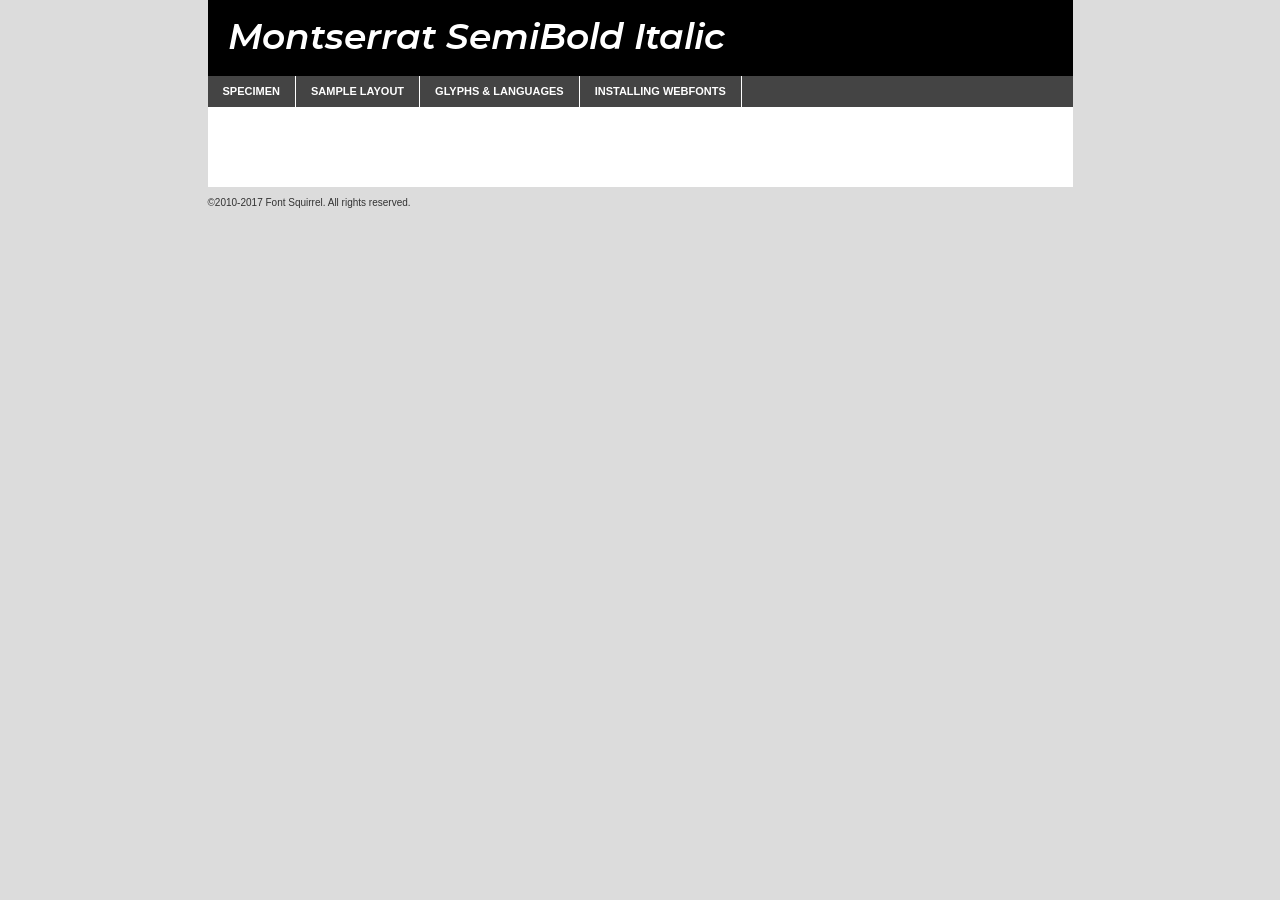
<file: fonts/Montserrat/montserrat-semibolditalic-demo.html>
<!DOCTYPE html PUBLIC "-//W3C//DTD XHTML 1.0 Transitional//EN"
	"http://www.w3.org/TR/xhtml1/DTD/xhtml1-transitional.dtd">

<html xmlns="http://www.w3.org/1999/xhtml" xml:lang="en" lang="en">
<head>
	<meta http-equiv="Content-Type" content="text/html; charset=utf-8" />
	<script src="http://ajax.googleapis.com/ajax/libs/jquery/1.7.2/jquery.min.js" type="text/javascript" charset="utf-8"></script>
	<script type="text/javascript">
	(function($){$.fn.easyTabs=function(option){var param=jQuery.extend({fadeSpeed:"fast",defaultContent:1,activeClass:'active'},option);$(this).each(function(){var thisId="#"+this.id;if(param.defaultContent==''){param.defaultContent=1;}
	if(typeof param.defaultContent=="number")
	{var defaultTab=$(thisId+" .tabs li:eq("+(param.defaultContent-1)+") a").attr('href').substr(1);}else{var defaultTab=param.defaultContent;}
	$(thisId+" .tabs li a").each(function(){var tabToHide=$(this).attr('href').substr(1);$("#"+tabToHide).addClass('easytabs-tab-content');});hideAll();changeContent(defaultTab);function hideAll(){$(thisId+" .easytabs-tab-content").hide();}
	function changeContent(tabId){hideAll();$(thisId+" .tabs li").removeClass(param.activeClass);$(thisId+" .tabs li a[href=#"+tabId+"]").closest('li').addClass(param.activeClass);if(param.fadeSpeed!="none")
	{$(thisId+" #"+tabId).fadeIn(param.fadeSpeed);}else{$(thisId+" #"+tabId).show();}}
	$(thisId+" .tabs li").click(function(){var tabId=$(this).find('a').attr('href').substr(1);changeContent(tabId);return false;});});}})(jQuery);
	</script>
	<link rel="stylesheet" href="specimen_files/specimen_stylesheet.css" type="text/css" charset="utf-8" />
	<link rel="stylesheet" href="stylesheet.css" type="text/css" charset="utf-8" />

	<style type="text/css">
					body{
				font-family: 'montserratsemibold_italic';
							}
		</style>

	<title>Montserrat SemiBold Italic Specimen</title>
	
	
	<script type="text/javascript" charset="utf-8">
		$(document).ready(function() {
			$('#container').easyTabs({defaultContent:1});
		});
	</script>
</head>

<body>
<div id="container">
	<div id="header">
		Montserrat SemiBold Italic	</div>
	<ul class="tabs">
		<li><a href="#specimen">Specimen</a></li>
		<li><a href="#layout">Sample Layout</a></li>
				<li><a href="#glyphs">Glyphs &amp; Languages</a></li>
		<li><a href="#installing">Installing Webfonts</a></li>
		
	</ul>
	
	<div id="main_content">

		
			<div id="specimen">
		
				<div class="section">
					<div class="grid12 firstcol">
						<div class="huge">AaBb</div>
					</div>
				</div>
		
				<div class="section">
					<div class="glyph_range">A&#x200B;B&#x200b;C&#x200b;D&#x200b;E&#x200b;F&#x200b;G&#x200b;H&#x200b;I&#x200b;J&#x200b;K&#x200b;L&#x200b;M&#x200b;N&#x200b;O&#x200b;P&#x200b;Q&#x200b;R&#x200b;S&#x200b;T&#x200b;U&#x200b;V&#x200b;W&#x200b;X&#x200b;Y&#x200b;Z&#x200b;a&#x200b;b&#x200b;c&#x200b;d&#x200b;e&#x200b;f&#x200b;g&#x200b;h&#x200b;i&#x200b;j&#x200b;k&#x200b;l&#x200b;m&#x200b;n&#x200b;o&#x200b;p&#x200b;q&#x200b;r&#x200b;s&#x200b;t&#x200b;u&#x200b;v&#x200b;w&#x200b;x&#x200b;y&#x200b;z&#x200b;1&#x200b;2&#x200b;3&#x200b;4&#x200b;5&#x200b;6&#x200b;7&#x200b;8&#x200b;9&#x200b;0&#x200b;&amp;&#x200b;.&#x200b;,&#x200b;?&#x200b;!&#x200b;&#64;&#x200b;(&#x200b;)&#x200b;#&#x200b;$&#x200b;%&#x200b;*&#x200b;+&#x200b;-&#x200b;=&#x200b;:&#x200b;;</div>
				</div>
				<div class="section">
					<div class="grid12 firstcol">
						<table class="sample_table">
							<tr><td>10</td><td class="size10">abcdefghijklmnopqrstuvwxyzABCDEFGHIJKLMNOPQRSTUVWXYZ0123456789abcdefghijklmnopqrstuvwxyzABCDEFGHIJKLMNOPQRSTUVWXYZ0123456789abcdefghijklmnopqrstuvwxyzABCDEFGHIJKLMNOPQRSTUVWXYZ</td></tr>
							<tr><td>11</td><td class="size11">abcdefghijklmnopqrstuvwxyzABCDEFGHIJKLMNOPQRSTUVWXYZ0123456789abcdefghijklmnopqrstuvwxyzABCDEFGHIJKLMNOPQRSTUVWXYZ0123456789abcdefghijklmnopqrstuvwxyzABCDEFGHIJKLMNOPQRSTUVWXYZ</td></tr>
							<tr><td>12</td><td class="size12">abcdefghijklmnopqrstuvwxyzABCDEFGHIJKLMNOPQRSTUVWXYZ0123456789abcdefghijklmnopqrstuvwxyzABCDEFGHIJKLMNOPQRSTUVWXYZ0123456789abcdefghijklmnopqrstuvwxyzABCDEFGHIJKLMNOPQRSTUVWXYZ</td></tr>
							<tr><td>13</td><td class="size13">abcdefghijklmnopqrstuvwxyzABCDEFGHIJKLMNOPQRSTUVWXYZ0123456789abcdefghijklmnopqrstuvwxyzABCDEFGHIJKLMNOPQRSTUVWXYZ0123456789abcdefghijklmnopqrstuvwxyzABCDEFGHIJKLMNOPQRSTUVWXYZ</td></tr>
							<tr><td>14</td><td class="size14">abcdefghijklmnopqrstuvwxyzABCDEFGHIJKLMNOPQRSTUVWXYZ0123456789abcdefghijklmnopqrstuvwxyzABCDEFGHIJKLMNOPQRSTUVWXYZ0123456789abcdefghijklmnopqrstuvwxyzABCDEFGHIJKLMNOPQRSTUVWXYZ</td></tr>
							<tr><td>16</td><td class="size16">abcdefghijklmnopqrstuvwxyzABCDEFGHIJKLMNOPQRSTUVWXYZ0123456789abcdefghijklmnopqrstuvwxyzABCDEFGHIJKLMNOPQRSTUVWXYZ</td></tr>
							<tr><td>18</td><td class="size18">abcdefghijklmnopqrstuvwxyzABCDEFGHIJKLMNOPQRSTUVWXYZ0123456789abcdefghijklmnopqrstuvwxyzABCDEFGHIJKLMNOPQRSTUVWXYZ</td></tr>
							<tr><td>20</td><td class="size20">abcdefghijklmnopqrstuvwxyzABCDEFGHIJKLMNOPQRSTUVWXYZ0123456789abcdefghijklmnopqrstuvwxyzABCDEFGHIJKLMNOPQRSTUVWXYZ</td></tr>
							<tr><td>24</td><td class="size24">abcdefghijklmnopqrstuvwxyzABCDEFGHIJKLMNOPQRSTUVWXYZ0123456789abcdefghijklmnopqrstuvwxyzABCDEFGHIJKLMNOPQRSTUVWXYZ</td></tr>
							<tr><td>30</td><td class="size30">abcdefghijklmnopqrstuvwxyzABCDEFGHIJKLMNOPQRSTUVWXYZ0123456789abcdefghijklmnopqrstuvwxyzABCDEFGHIJKLMNOPQRSTUVWXYZ</td></tr>
							<tr><td>36</td><td class="size36">abcdefghijklmnopqrstuvwxyzABCDEFGHIJKLMNOPQRSTUVWXYZ0123456789abcdefghijklmnopqrstuvwxyzABCDEFGHIJKLMNOPQRSTUVWXYZ</td></tr>
							<tr><td>48</td><td class="size48">abcdefghijklmnopqrstuvwxyzABCDEFGHIJKLMNOPQRSTUVWXYZ0123456789abcdefghijklmnopqrstuvwxyzABCDEFGHIJKLMNOPQRSTUVWXYZ</td></tr>
							<tr><td>60</td><td class="size60">abcdefghijklmnopqrstuvwxyzABCDEFGHIJKLMNOPQRSTUVWXYZ0123456789abcdefghijklmnopqrstuvwxyzABCDEFGHIJKLMNOPQRSTUVWXYZ</td></tr>
							<tr><td>72</td><td class="size72">abcdefghijklmnopqrstuvwxyzABCDEFGHIJKLMNOPQRSTUVWXYZ0123456789abcdefghijklmnopqrstuvwxyzABCDEFGHIJKLMNOPQRSTUVWXYZ</td></tr>
							<tr><td>90</td><td class="size90">abcdefghijklmnopqrstuvwxyzABCDEFGHIJKLMNOPQRSTUVWXYZ0123456789abcdefghijklmnopqrstuvwxyzABCDEFGHIJKLMNOPQRSTUVWXYZ</td></tr>
						</table>
				
					</div>
			
				</div>
		
		
		
								<div class="section" id="bodycomparison">


										<div id="xheight">
				<div class="fontbody">&#x25FC;&#x25FC;&#x25FC;&#x25FC;&#x25FC;&#x25FC;&#x25FC;&#x25FC;&#x25FC;&#x25FC;&#x25FC;&#x25FC;&#x25FC;&#x25FC;&#x25FC;&#x25FC;&#x25FC;&#x25FC;&#x25FC;&#x25FC;&#x25FC;&#x25FC;&#x25FC;&#x25FC;&#x25FC;&#x25FC;&#x25FC;&#x25FC;&#x25FC;&#x25FC;&#x25FC;&#x25FC;&#x25FC;&#x25FC;&#x25FC;&#x25FC;&#x25FC;&#x25FC;&#x25FC;&#x25FC;&#x25FC;&#x25FC;&#x25FC;&#x25FC;&#x25FC;&#x25FC;&#x25FC;&#x25FC;&#x25FC;&#x25FC;&#x25FC;&#x25FC;&#x25FC;&#x25FC;&#x25FC;&#x25FC;&#x25FC;&#x25FC;&#x25FC;&#x25FC;&#x25FC;&#x25FC;&#x25FC;&#x25FC;&#x25FC;&#x25FC;&#x25FC;&#x25FC;&#x25FC;&#x25FC;&#x25FC;&#x25FC;&#x25FC;&#x25FC;&#x25FC;&#x25FC;&#x25FC;&#x25FC;&#x25FC;&#x25FC;&#x25FC;&#x25FC;&#x25FC;&#x25FC;&#x25FC;&#x25FC;&#x25FC;&#x25FC;&#x25FC;&#x25FC;&#x25FC;&#x25FC;&#x25FC;&#x25FC;&#x25FC;&#x25FC;&#x25FC;&#x25FC;&#x25FC;body</div><div class="arialbody">body</div><div class="verdanabody">body</div><div class="georgiabody">body</div></div>
										<div class="fontbody" style="z-index:1">
											body<span>Montserrat SemiBold Italic</span>
										</div>
										<div class="arialbody" style="z-index:1">
											body<span>Arial</span>
										</div>
										<div class="verdanabody" style="z-index:1">
											body<span>Verdana</span>
										</div>
										<div class="georgiabody" style="z-index:1">
											body<span>Georgia</span>
										</div>



								</div>
		
		
				<div class="section psample psample_row1" id="">
					
					<div class="grid2 firstcol">
						<p class="size10"><span>10.</span>Aenean lacinia bibendum nulla sed consectetur. Fusce dapibus, tellus ac cursus commodo, tortor mauris condimentum nibh, ut fermentum massa justo sit amet risus. Nullam id dolor id nibh ultricies vehicula ut id elit. Cum sociis natoque penatibus et magnis dis parturient montes, nascetur ridiculus mus. Nulla vitae elit libero, a pharetra augue.</p>
			
					</div>
					<div class="grid3">
						<p class="size11"><span>11.</span>Aenean lacinia bibendum nulla sed consectetur. Fusce dapibus, tellus ac cursus commodo, tortor mauris condimentum nibh, ut fermentum massa justo sit amet risus. Nullam id dolor id nibh ultricies vehicula ut id elit. Cum sociis natoque penatibus et magnis dis parturient montes, nascetur ridiculus mus. Nulla vitae elit libero, a pharetra augue.</p>
			
					</div>
					<div class="grid3">
						<p class="size12"><span>12.</span>Aenean lacinia bibendum nulla sed consectetur. Fusce dapibus, tellus ac cursus commodo, tortor mauris condimentum nibh, ut fermentum massa justo sit amet risus. Nullam id dolor id nibh ultricies vehicula ut id elit. Cum sociis natoque penatibus et magnis dis parturient montes, nascetur ridiculus mus. Nulla vitae elit libero, a pharetra augue.</p>
			
					</div>
					<div class="grid4">
						<p class="size13"><span>13.</span>Aenean lacinia bibendum nulla sed consectetur. Fusce dapibus, tellus ac cursus commodo, tortor mauris condimentum nibh, ut fermentum massa justo sit amet risus. Nullam id dolor id nibh ultricies vehicula ut id elit. Cum sociis natoque penatibus et magnis dis parturient montes, nascetur ridiculus mus. Nulla vitae elit libero, a pharetra augue.</p>
			
					</div>
					<div class="white_blend"></div>
					
				</div>
				<div class="section psample psample_row2" id="">
					<div class="grid3 firstcol">
						<p class="size14"><span>14.</span>Aenean lacinia bibendum nulla sed consectetur. Fusce dapibus, tellus ac cursus commodo, tortor mauris condimentum nibh, ut fermentum massa justo sit amet risus. Nullam id dolor id nibh ultricies vehicula ut id elit. Cum sociis natoque penatibus et magnis dis parturient montes, nascetur ridiculus mus. Nulla vitae elit libero, a pharetra augue.</p>
			
					</div>
					<div class="grid4">
						<p class="size16"><span>16.</span>Aenean lacinia bibendum nulla sed consectetur. Fusce dapibus, tellus ac cursus commodo, tortor mauris condimentum nibh, ut fermentum massa justo sit amet risus. Nullam id dolor id nibh ultricies vehicula ut id elit. Cum sociis natoque penatibus et magnis dis parturient montes, nascetur ridiculus mus. Nulla vitae elit libero, a pharetra augue.</p>
			
					</div>
					<div class="grid5">
						<p class="size18"><span>18.</span>Aenean lacinia bibendum nulla sed consectetur. Fusce dapibus, tellus ac cursus commodo, tortor mauris condimentum nibh, ut fermentum massa justo sit amet risus. Nullam id dolor id nibh ultricies vehicula ut id elit. Cum sociis natoque penatibus et magnis dis parturient montes, nascetur ridiculus mus. Nulla vitae elit libero, a pharetra augue.</p>
			
					</div>

					<div class="white_blend"></div>

				</div>
				
				<div class="section psample psample_row3" id="">
					<div class="grid5 firstcol">
						<p class="size20"><span>20.</span>Aenean lacinia bibendum nulla sed consectetur. Fusce dapibus, tellus ac cursus commodo, tortor mauris condimentum nibh, ut fermentum massa justo sit amet risus. Nullam id dolor id nibh ultricies vehicula ut id elit. Cum sociis natoque penatibus et magnis dis parturient montes, nascetur ridiculus mus. Nulla vitae elit libero, a pharetra augue.</p>
					</div>
					<div class="grid7">
						<p class="size24"><span>24.</span>Aenean lacinia bibendum nulla sed consectetur. Fusce dapibus, tellus ac cursus commodo, tortor mauris condimentum nibh, ut fermentum massa justo sit amet risus. Nullam id dolor id nibh ultricies vehicula ut id elit. Cum sociis natoque penatibus et magnis dis parturient montes, nascetur ridiculus mus. Nulla vitae elit libero, a pharetra augue.</p>
					</div>
					
					<div class="white_blend"></div>
					
				</div>
				
				<div class="section psample psample_row4" id="">
					<div class="grid12 firstcol">
						<p class="size30"><span>30.</span>Aenean lacinia bibendum nulla sed consectetur. Fusce dapibus, tellus ac cursus commodo, tortor mauris condimentum nibh, ut fermentum massa justo sit amet risus. Nullam id dolor id nibh ultricies vehicula ut id elit. Cum sociis natoque penatibus et magnis dis parturient montes, nascetur ridiculus mus. Nulla vitae elit libero, a pharetra augue.</p>
					</div>
					<div class="white_blend"></div>
					
				</div>
				
				
				
				<div class="section psample psample_row1 fullreverse">
					<div class="grid2 firstcol">
						<p class="size10"><span>10.</span>Aenean lacinia bibendum nulla sed consectetur. Fusce dapibus, tellus ac cursus commodo, tortor mauris condimentum nibh, ut fermentum massa justo sit amet risus. Nullam id dolor id nibh ultricies vehicula ut id elit. Cum sociis natoque penatibus et magnis dis parturient montes, nascetur ridiculus mus. Nulla vitae elit libero, a pharetra augue.</p>
			
					</div>
					<div class="grid3">
						<p class="size11"><span>11.</span>Aenean lacinia bibendum nulla sed consectetur. Fusce dapibus, tellus ac cursus commodo, tortor mauris condimentum nibh, ut fermentum massa justo sit amet risus. Nullam id dolor id nibh ultricies vehicula ut id elit. Cum sociis natoque penatibus et magnis dis parturient montes, nascetur ridiculus mus. Nulla vitae elit libero, a pharetra augue.</p>
			
					</div>
					<div class="grid3">
						<p class="size12"><span>12.</span>Aenean lacinia bibendum nulla sed consectetur. Fusce dapibus, tellus ac cursus commodo, tortor mauris condimentum nibh, ut fermentum massa justo sit amet risus. Nullam id dolor id nibh ultricies vehicula ut id elit. Cum sociis natoque penatibus et magnis dis parturient montes, nascetur ridiculus mus. Nulla vitae elit libero, a pharetra augue.</p>
			
					</div>
					<div class="grid4">
						<p class="size13"><span>13.</span>Aenean lacinia bibendum nulla sed consectetur. Fusce dapibus, tellus ac cursus commodo, tortor mauris condimentum nibh, ut fermentum massa justo sit amet risus. Nullam id dolor id nibh ultricies vehicula ut id elit. Cum sociis natoque penatibus et magnis dis parturient montes, nascetur ridiculus mus. Nulla vitae elit libero, a pharetra augue.</p>
			
					</div>
					<div class="black_blend"></div>
					
				</div>
				
				<div class="section psample psample_row2 fullreverse">
					<div class="grid3 firstcol">
						<p class="size14"><span>14.</span>Aenean lacinia bibendum nulla sed consectetur. Fusce dapibus, tellus ac cursus commodo, tortor mauris condimentum nibh, ut fermentum massa justo sit amet risus. Nullam id dolor id nibh ultricies vehicula ut id elit. Cum sociis natoque penatibus et magnis dis parturient montes, nascetur ridiculus mus. Nulla vitae elit libero, a pharetra augue.</p>
			
					</div>
					<div class="grid4">
						<p class="size16"><span>16.</span>Aenean lacinia bibendum nulla sed consectetur. Fusce dapibus, tellus ac cursus commodo, tortor mauris condimentum nibh, ut fermentum massa justo sit amet risus. Nullam id dolor id nibh ultricies vehicula ut id elit. Cum sociis natoque penatibus et magnis dis parturient montes, nascetur ridiculus mus. Nulla vitae elit libero, a pharetra augue.</p>
			
					</div>
					<div class="grid5">
						<p class="size18"><span>18.</span>Aenean lacinia bibendum nulla sed consectetur. Fusce dapibus, tellus ac cursus commodo, tortor mauris condimentum nibh, ut fermentum massa justo sit amet risus. Nullam id dolor id nibh ultricies vehicula ut id elit. Cum sociis natoque penatibus et magnis dis parturient montes, nascetur ridiculus mus. Nulla vitae elit libero, a pharetra augue.</p>
			
					</div>
					<div class="black_blend"></div>

				</div>
				
				<div class="section psample fullreverse psample_row3" id="">
					<div class="grid5 firstcol">
						<p class="size20"><span>20.</span>Aenean lacinia bibendum nulla sed consectetur. Fusce dapibus, tellus ac cursus commodo, tortor mauris condimentum nibh, ut fermentum massa justo sit amet risus. Nullam id dolor id nibh ultricies vehicula ut id elit. Cum sociis natoque penatibus et magnis dis parturient montes, nascetur ridiculus mus. Nulla vitae elit libero, a pharetra augue.</p>
					</div>
					<div class="grid7">
						<p class="size24"><span>24.</span>Aenean lacinia bibendum nulla sed consectetur. Fusce dapibus, tellus ac cursus commodo, tortor mauris condimentum nibh, ut fermentum massa justo sit amet risus. Nullam id dolor id nibh ultricies vehicula ut id elit. Cum sociis natoque penatibus et magnis dis parturient montes, nascetur ridiculus mus. Nulla vitae elit libero, a pharetra augue.</p>
					</div>
					
					<div class="black_blend"></div>
					
				</div>
				
				<div class="section psample fullreverse psample_row4" id="" style="border-bottom: 20px #000 solid;">
					<div class="grid12 firstcol">
						<p class="size30"><span>30.</span>Aenean lacinia bibendum nulla sed consectetur. Fusce dapibus, tellus ac cursus commodo, tortor mauris condimentum nibh, ut fermentum massa justo sit amet risus. Nullam id dolor id nibh ultricies vehicula ut id elit. Cum sociis natoque penatibus et magnis dis parturient montes, nascetur ridiculus mus. Nulla vitae elit libero, a pharetra augue.</p>
					</div>
					<div class="black_blend"></div>
					
				</div>
				
				
				
				
			</div>
			
			<div id="layout">
				
				<div class="section">
					
					<div class="grid12 firstcol">
						<h1>Lorem Ipsum Dolor</h1>
						<h2>Etiam porta sem malesuada magna mollis euismod</h2>
						
						<p class="byline">By <a href="#link">Aenean Lacinia</a></p>
					</div>
				</div>
				<div class="section">
					<div class="grid8 firstcol">
						<p class="large">Donec sed odio dui. Morbi leo risus, porta ac consectetur ac, vestibulum at eros. Fusce dapibus, tellus ac cursus commodo, tortor mauris condimentum nibh, ut fermentum massa justo sit amet risus. </p>

						
						<h3>Pellentesque ornare sem</h3>

						<p>Maecenas sed diam eget risus varius blandit sit amet non magna. Maecenas faucibus mollis interdum. Donec ullamcorper nulla non metus auctor fringilla. Nullam id dolor id nibh ultricies vehicula ut id elit. Nullam id dolor id nibh ultricies vehicula ut id elit. </p>

						<p>Aenean eu leo quam. Pellentesque ornare sem lacinia quam venenatis vestibulum. Lorem ipsum dolor sit amet, consectetur adipiscing elit. Cum sociis natoque penatibus et magnis dis parturient montes, nascetur ridiculus mus. </p>

						<p>Nulla vitae elit libero, a pharetra augue. Praesent commodo cursus magna, vel scelerisque nisl consectetur et. Aenean lacinia bibendum nulla sed consectetur. </p>

						<p>Nullam quis risus eget urna mollis ornare vel eu leo. Nullam quis risus eget urna mollis ornare vel eu leo. Maecenas sed diam eget risus varius blandit sit amet non magna. Donec ullamcorper nulla non metus auctor fringilla. </p>

						<h3>Cras mattis consectetur</h3>

						<p>Aenean eu leo quam. Pellentesque ornare sem lacinia quam venenatis vestibulum. Aenean lacinia bibendum nulla sed consectetur. Integer posuere erat a ante venenatis dapibus posuere velit aliquet. Cras mattis consectetur purus sit amet fermentum. </p>

						<p>Nullam id dolor id nibh ultricies vehicula ut id elit. Nullam quis risus eget urna mollis ornare vel eu leo. Cras mattis consectetur purus sit amet fermentum.</p>
					</div>
					
					<div class="grid4 sidebar">
						
						<div class="box reverse">
							<p class="last">Nullam quis risus eget urna mollis ornare vel eu leo. Donec ullamcorper nulla non metus auctor fringilla. Cras mattis consectetur purus sit amet fermentum. Sed posuere consectetur est at lobortis. Lorem ipsum dolor sit amet, consectetur adipiscing elit. </p>
						</div>
						
						<p class="caption">Maecenas sed diam eget risus varius.</p>

						<p>Vestibulum id ligula porta felis euismod semper. Integer posuere erat a ante venenatis dapibus posuere velit aliquet. Vestibulum id ligula porta felis euismod semper. Sed posuere consectetur est at lobortis. Maecenas sed diam eget risus varius blandit sit amet non magna. Fusce dapibus, tellus ac cursus commodo, tortor mauris condimentum nibh, ut fermentum massa justo sit amet risus. </p>

					

						<p>Duis mollis, est non commodo luctus, nisi erat porttitor ligula, eget lacinia odio sem nec elit. Aenean lacinia bibendum nulla sed consectetur. Vivamus sagittis lacus vel augue laoreet rutrum faucibus dolor auctor. Aenean lacinia bibendum nulla sed consectetur. Nullam quis risus eget urna mollis ornare vel eu leo. </p>

						<p>Praesent commodo cursus magna, vel scelerisque nisl consectetur et. Donec ullamcorper nulla non metus auctor fringilla. Maecenas faucibus mollis interdum. Fusce dapibus, tellus ac cursus commodo, tortor mauris condimentum nibh, ut fermentum massa justo sit amet risus. </p>

					</div>
				</div>
				
			</div>


			



		<div id="glyphs">
			<div class="section">
				<div class="grid12 firstcol">
			
				<h1>Language Support</h1>
				<p>The subset of Montserrat SemiBold Italic in this kit supports the following languages:<br />
			
					Albanian, Basque, Breton, Chamorro, Danish, Dutch, English, Faroese, Finnish, French, Frisian, Galician, German, Icelandic, Italian, Malagasy, Norwegian, Portuguese, Spanish, Alsatian, Aragonese, Arapaho, Arrernte, Asturian, Aymara, Bislama, Cebuano, Corsican, Fijian, French_creole, Genoese, Gilbertese, Greenlandic, Haitian_creole, Hiligaynon, Hmong, Hopi, Ibanag, Iloko_ilokano, Indonesian, Interglossa_glosa, Interlingua, Irish_gaelic, Jerriais, Lojban, Lombard, Luxembourgeois, Manx, Mohawk, Norfolk_pitcairnese, Occitan, Oromo, Pangasinan, Papiamento, Piedmontese, Potawatomi, Rhaeto-romance, Romansh, Rotokas, Sami_lule, Samoan, Sardinian, Scots_gaelic, Seychelles_creole, Shona, Sicilian, Somali, Southern_ndebele, Swahili, Swati_swazi, Tagalog_filipino_pilipino, Tetum, Tok_pisin, Uyghur_latinized, Volapuk, Walloon, Warlpiri, Xhosa, Yapese, Zulu, Latinbasic, Ubasic, Demo				</p>
				<h1>Glyph Chart</h1>
				<p>The subset of Montserrat SemiBold Italic in this kit includes all the glyphs listed below. Unicode entities are included above each glyph to help you insert individual characters into your layout.</p>
				<div id="glyph_chart">
			
																														 <div><p>&amp;#13;</p>&#13;</div>
																				 <div><p>&amp;#32;</p>&#32;</div>
																				 <div><p>&amp;#33;</p>&#33;</div>
																				 <div><p>&amp;#34;</p>&#34;</div>
																				 <div><p>&amp;#35;</p>&#35;</div>
																				 <div><p>&amp;#36;</p>&#36;</div>
																				 <div><p>&amp;#37;</p>&#37;</div>
																				 <div><p>&amp;#38;</p>&#38;</div>
																				 <div><p>&amp;#39;</p>&#39;</div>
																				 <div><p>&amp;#40;</p>&#40;</div>
																				 <div><p>&amp;#41;</p>&#41;</div>
																				 <div><p>&amp;#42;</p>&#42;</div>
																				 <div><p>&amp;#43;</p>&#43;</div>
																				 <div><p>&amp;#44;</p>&#44;</div>
																				 <div><p>&amp;#45;</p>&#45;</div>
																				 <div><p>&amp;#46;</p>&#46;</div>
																				 <div><p>&amp;#47;</p>&#47;</div>
																				 <div><p>&amp;#48;</p>&#48;</div>
																				 <div><p>&amp;#49;</p>&#49;</div>
																				 <div><p>&amp;#50;</p>&#50;</div>
																				 <div><p>&amp;#51;</p>&#51;</div>
																				 <div><p>&amp;#52;</p>&#52;</div>
																				 <div><p>&amp;#53;</p>&#53;</div>
																				 <div><p>&amp;#54;</p>&#54;</div>
																				 <div><p>&amp;#55;</p>&#55;</div>
																				 <div><p>&amp;#56;</p>&#56;</div>
																				 <div><p>&amp;#57;</p>&#57;</div>
																				 <div><p>&amp;#58;</p>&#58;</div>
																				 <div><p>&amp;#59;</p>&#59;</div>
																				 <div><p>&amp;#60;</p>&#60;</div>
																				 <div><p>&amp;#61;</p>&#61;</div>
																				 <div><p>&amp;#62;</p>&#62;</div>
																				 <div><p>&amp;#63;</p>&#63;</div>
																				 <div><p>&amp;#64;</p>&#64;</div>
																				 <div><p>&amp;#65;</p>&#65;</div>
																				 <div><p>&amp;#66;</p>&#66;</div>
																				 <div><p>&amp;#67;</p>&#67;</div>
																				 <div><p>&amp;#68;</p>&#68;</div>
																				 <div><p>&amp;#69;</p>&#69;</div>
																				 <div><p>&amp;#70;</p>&#70;</div>
																				 <div><p>&amp;#71;</p>&#71;</div>
																				 <div><p>&amp;#72;</p>&#72;</div>
																				 <div><p>&amp;#73;</p>&#73;</div>
																				 <div><p>&amp;#74;</p>&#74;</div>
																				 <div><p>&amp;#75;</p>&#75;</div>
																				 <div><p>&amp;#76;</p>&#76;</div>
																				 <div><p>&amp;#77;</p>&#77;</div>
																				 <div><p>&amp;#78;</p>&#78;</div>
																				 <div><p>&amp;#79;</p>&#79;</div>
																				 <div><p>&amp;#80;</p>&#80;</div>
																				 <div><p>&amp;#81;</p>&#81;</div>
																				 <div><p>&amp;#82;</p>&#82;</div>
																				 <div><p>&amp;#83;</p>&#83;</div>
																				 <div><p>&amp;#84;</p>&#84;</div>
																				 <div><p>&amp;#85;</p>&#85;</div>
																				 <div><p>&amp;#86;</p>&#86;</div>
																				 <div><p>&amp;#87;</p>&#87;</div>
																				 <div><p>&amp;#88;</p>&#88;</div>
																				 <div><p>&amp;#89;</p>&#89;</div>
																				 <div><p>&amp;#90;</p>&#90;</div>
																				 <div><p>&amp;#91;</p>&#91;</div>
																				 <div><p>&amp;#92;</p>&#92;</div>
																				 <div><p>&amp;#93;</p>&#93;</div>
																				 <div><p>&amp;#94;</p>&#94;</div>
																				 <div><p>&amp;#95;</p>&#95;</div>
																				 <div><p>&amp;#96;</p>&#96;</div>
																				 <div><p>&amp;#97;</p>&#97;</div>
																				 <div><p>&amp;#98;</p>&#98;</div>
																				 <div><p>&amp;#99;</p>&#99;</div>
																				 <div><p>&amp;#100;</p>&#100;</div>
																				 <div><p>&amp;#101;</p>&#101;</div>
																				 <div><p>&amp;#102;</p>&#102;</div>
																				 <div><p>&amp;#103;</p>&#103;</div>
																				 <div><p>&amp;#104;</p>&#104;</div>
																				 <div><p>&amp;#105;</p>&#105;</div>
																				 <div><p>&amp;#106;</p>&#106;</div>
																				 <div><p>&amp;#107;</p>&#107;</div>
																				 <div><p>&amp;#108;</p>&#108;</div>
																				 <div><p>&amp;#109;</p>&#109;</div>
																				 <div><p>&amp;#110;</p>&#110;</div>
																				 <div><p>&amp;#111;</p>&#111;</div>
																				 <div><p>&amp;#112;</p>&#112;</div>
																				 <div><p>&amp;#113;</p>&#113;</div>
																				 <div><p>&amp;#114;</p>&#114;</div>
																				 <div><p>&amp;#115;</p>&#115;</div>
																				 <div><p>&amp;#116;</p>&#116;</div>
																				 <div><p>&amp;#117;</p>&#117;</div>
																				 <div><p>&amp;#118;</p>&#118;</div>
																				 <div><p>&amp;#119;</p>&#119;</div>
																				 <div><p>&amp;#120;</p>&#120;</div>
																				 <div><p>&amp;#121;</p>&#121;</div>
																				 <div><p>&amp;#122;</p>&#122;</div>
																				 <div><p>&amp;#123;</p>&#123;</div>
																				 <div><p>&amp;#124;</p>&#124;</div>
																				 <div><p>&amp;#125;</p>&#125;</div>
																				 <div><p>&amp;#126;</p>&#126;</div>
																				 <div><p>&amp;#160;</p>&#160;</div>
																				 <div><p>&amp;#161;</p>&#161;</div>
																				 <div><p>&amp;#162;</p>&#162;</div>
																				 <div><p>&amp;#163;</p>&#163;</div>
																				 <div><p>&amp;#164;</p>&#164;</div>
																				 <div><p>&amp;#165;</p>&#165;</div>
																				 <div><p>&amp;#166;</p>&#166;</div>
																				 <div><p>&amp;#167;</p>&#167;</div>
																				 <div><p>&amp;#168;</p>&#168;</div>
																				 <div><p>&amp;#169;</p>&#169;</div>
																				 <div><p>&amp;#170;</p>&#170;</div>
																				 <div><p>&amp;#171;</p>&#171;</div>
																				 <div><p>&amp;#172;</p>&#172;</div>
																				 <div><p>&amp;#173;</p>&#173;</div>
																				 <div><p>&amp;#174;</p>&#174;</div>
																				 <div><p>&amp;#175;</p>&#175;</div>
																				 <div><p>&amp;#176;</p>&#176;</div>
																				 <div><p>&amp;#177;</p>&#177;</div>
																				 <div><p>&amp;#178;</p>&#178;</div>
																				 <div><p>&amp;#179;</p>&#179;</div>
																				 <div><p>&amp;#180;</p>&#180;</div>
																				 <div><p>&amp;#181;</p>&#181;</div>
																				 <div><p>&amp;#182;</p>&#182;</div>
																				 <div><p>&amp;#183;</p>&#183;</div>
																				 <div><p>&amp;#184;</p>&#184;</div>
																				 <div><p>&amp;#185;</p>&#185;</div>
																				 <div><p>&amp;#186;</p>&#186;</div>
																				 <div><p>&amp;#187;</p>&#187;</div>
																				 <div><p>&amp;#188;</p>&#188;</div>
																				 <div><p>&amp;#189;</p>&#189;</div>
																				 <div><p>&amp;#190;</p>&#190;</div>
																				 <div><p>&amp;#191;</p>&#191;</div>
																				 <div><p>&amp;#192;</p>&#192;</div>
																				 <div><p>&amp;#193;</p>&#193;</div>
																				 <div><p>&amp;#194;</p>&#194;</div>
																				 <div><p>&amp;#195;</p>&#195;</div>
																				 <div><p>&amp;#196;</p>&#196;</div>
																				 <div><p>&amp;#197;</p>&#197;</div>
																				 <div><p>&amp;#198;</p>&#198;</div>
																				 <div><p>&amp;#199;</p>&#199;</div>
																				 <div><p>&amp;#200;</p>&#200;</div>
																				 <div><p>&amp;#201;</p>&#201;</div>
																				 <div><p>&amp;#202;</p>&#202;</div>
																				 <div><p>&amp;#203;</p>&#203;</div>
																				 <div><p>&amp;#204;</p>&#204;</div>
																				 <div><p>&amp;#205;</p>&#205;</div>
																				 <div><p>&amp;#206;</p>&#206;</div>
																				 <div><p>&amp;#207;</p>&#207;</div>
																				 <div><p>&amp;#208;</p>&#208;</div>
																				 <div><p>&amp;#209;</p>&#209;</div>
																				 <div><p>&amp;#210;</p>&#210;</div>
																				 <div><p>&amp;#211;</p>&#211;</div>
																				 <div><p>&amp;#212;</p>&#212;</div>
																				 <div><p>&amp;#213;</p>&#213;</div>
																				 <div><p>&amp;#214;</p>&#214;</div>
																				 <div><p>&amp;#215;</p>&#215;</div>
																				 <div><p>&amp;#216;</p>&#216;</div>
																				 <div><p>&amp;#217;</p>&#217;</div>
																				 <div><p>&amp;#218;</p>&#218;</div>
																				 <div><p>&amp;#219;</p>&#219;</div>
																				 <div><p>&amp;#220;</p>&#220;</div>
																				 <div><p>&amp;#221;</p>&#221;</div>
																				 <div><p>&amp;#222;</p>&#222;</div>
																				 <div><p>&amp;#223;</p>&#223;</div>
																				 <div><p>&amp;#224;</p>&#224;</div>
																				 <div><p>&amp;#225;</p>&#225;</div>
																				 <div><p>&amp;#226;</p>&#226;</div>
																				 <div><p>&amp;#227;</p>&#227;</div>
																				 <div><p>&amp;#228;</p>&#228;</div>
																				 <div><p>&amp;#229;</p>&#229;</div>
																				 <div><p>&amp;#230;</p>&#230;</div>
																				 <div><p>&amp;#231;</p>&#231;</div>
																				 <div><p>&amp;#232;</p>&#232;</div>
																				 <div><p>&amp;#233;</p>&#233;</div>
																				 <div><p>&amp;#234;</p>&#234;</div>
																				 <div><p>&amp;#235;</p>&#235;</div>
																				 <div><p>&amp;#236;</p>&#236;</div>
																				 <div><p>&amp;#237;</p>&#237;</div>
																				 <div><p>&amp;#238;</p>&#238;</div>
																				 <div><p>&amp;#239;</p>&#239;</div>
																				 <div><p>&amp;#240;</p>&#240;</div>
																				 <div><p>&amp;#241;</p>&#241;</div>
																				 <div><p>&amp;#242;</p>&#242;</div>
																				 <div><p>&amp;#243;</p>&#243;</div>
																				 <div><p>&amp;#244;</p>&#244;</div>
																				 <div><p>&amp;#245;</p>&#245;</div>
																				 <div><p>&amp;#246;</p>&#246;</div>
																				 <div><p>&amp;#247;</p>&#247;</div>
																				 <div><p>&amp;#248;</p>&#248;</div>
																				 <div><p>&amp;#249;</p>&#249;</div>
																				 <div><p>&amp;#250;</p>&#250;</div>
																				 <div><p>&amp;#251;</p>&#251;</div>
																				 <div><p>&amp;#252;</p>&#252;</div>
																				 <div><p>&amp;#253;</p>&#253;</div>
																				 <div><p>&amp;#254;</p>&#254;</div>
																				 <div><p>&amp;#255;</p>&#255;</div>
																				 <div><p>&amp;#338;</p>&#338;</div>
																				 <div><p>&amp;#339;</p>&#339;</div>
																				 <div><p>&amp;#376;</p>&#376;</div>
																				 <div><p>&amp;#710;</p>&#710;</div>
																				 <div><p>&amp;#732;</p>&#732;</div>
																				 <div><p>&amp;#8192;</p>&#8192;</div>
																				 <div><p>&amp;#8193;</p>&#8193;</div>
																				 <div><p>&amp;#8194;</p>&#8194;</div>
																				 <div><p>&amp;#8195;</p>&#8195;</div>
																				 <div><p>&amp;#8196;</p>&#8196;</div>
																				 <div><p>&amp;#8197;</p>&#8197;</div>
																				 <div><p>&amp;#8198;</p>&#8198;</div>
																				 <div><p>&amp;#8199;</p>&#8199;</div>
																				 <div><p>&amp;#8200;</p>&#8200;</div>
																				 <div><p>&amp;#8201;</p>&#8201;</div>
																				 <div><p>&amp;#8202;</p>&#8202;</div>
																				 <div><p>&amp;#8208;</p>&#8208;</div>
																				 <div><p>&amp;#8209;</p>&#8209;</div>
																				 <div><p>&amp;#8210;</p>&#8210;</div>
																				 <div><p>&amp;#8211;</p>&#8211;</div>
																				 <div><p>&amp;#8212;</p>&#8212;</div>
																				 <div><p>&amp;#8216;</p>&#8216;</div>
																				 <div><p>&amp;#8217;</p>&#8217;</div>
																				 <div><p>&amp;#8218;</p>&#8218;</div>
																				 <div><p>&amp;#8220;</p>&#8220;</div>
																				 <div><p>&amp;#8221;</p>&#8221;</div>
																				 <div><p>&amp;#8222;</p>&#8222;</div>
																				 <div><p>&amp;#8226;</p>&#8226;</div>
																				 <div><p>&amp;#8230;</p>&#8230;</div>
																				 <div><p>&amp;#8239;</p>&#8239;</div>
																				 <div><p>&amp;#8249;</p>&#8249;</div>
																				 <div><p>&amp;#8250;</p>&#8250;</div>
																				 <div><p>&amp;#8287;</p>&#8287;</div>
																				 <div><p>&amp;#8364;</p>&#8364;</div>
																				 <div><p>&amp;#8482;</p>&#8482;</div>
																				 <div><p>&amp;#9724;</p>&#9724;</div>
																				 <div><p>&amp;#64257;</p>&#64257;</div>
																				 <div><p>&amp;#64258;</p>&#64258;</div>
																																						</div>	
				</div>
		
		
			</div>
		</div>
		
		
		<div id="specs">
			
		</div>
	
		<div id="installing">
			<div class="section">
				<div class="grid7 firstcol">
					<h1>Installing Webfonts</h1>
					
					<p>Webfonts are supported by all major browser platforms but not all in the same way. There are currently four different font formats that must be included in order to target all browsers. This includes TTF, WOFF, EOT and SVG.</p>
					
					<h2>1. Upload your webfonts</h2>
					<p>You must upload your webfont kit to your website. They should be in or near the same directory as your CSS files.</p>
					
					<h2>2. Include the webfont stylesheet</h2>
					<p>A special CSS @font-face declaration helps the various browsers select the appropriate font it needs without causing you a bunch of headaches. Learn more about this syntax by reading the <a href="https://www.fontspring.com/blog/further-hardening-of-the-bulletproof-syntax">Fontspring blog post</a> about it. The code for it is as follows:</p>


<code>
@font-face{ 
	font-family: 'MyWebFont';
	src: url('WebFont.eot');
	src: url('WebFont.eot?#iefix') format('embedded-opentype'),
	     url('WebFont.woff') format('woff'),
	     url('WebFont.ttf') format('truetype'),
	     url('WebFont.svg#webfont') format('svg');
}
</code>

	<p>We've already gone ahead and generated the code for you. All you have to do is link to the stylesheet in your HTML, like this:</p>
	<code>&lt;link rel=&quot;stylesheet&quot; href=&quot;stylesheet.css&quot; type=&quot;text/css&quot; charset=&quot;utf-8&quot; /&gt;</code>

					<h2>3. Modify your own stylesheet</h2>
					<p>To take advantage of your new fonts, you must tell your stylesheet to use them. Look at the original @font-face declaration above and find the property called "font-family." The name linked there will be what you use to reference the font. Prepend that webfont name to the font stack in the "font-family" property, inside the selector you want to change. For example:</p>
<code>p { font-family: 'WebFont', Arial, sans-serif; }</code>

<h2>4. Test</h2>
<p>Getting webfonts to work cross-browser <em>can</em> be tricky. Use the information in the sidebar to help you if you find that fonts aren't loading in a particular browser.</p>
				</div>
				
				<div class="grid5 sidebar">
					<div class="box">
						<h2>Troubleshooting<br />Font-Face Problems</h2>
						<p>Having trouble getting your webfonts to load in your new website? Here are some tips to sort out what might be the problem.</p>

						<h3>Fonts not showing in any browser</h3>

						<p>This sounds like you need to work on the plumbing. You either did not upload the fonts to the correct directory, or you did not link the fonts properly in the CSS. If you've confirmed that all this is correct and you still have a problem, take a look at your .htaccess file and see if requests are getting intercepted.</p>

						<h3>Fonts not loading in iPhone or iPad</h3>

						<p>The most common problem here is that you are serving the fonts from an IIS server. IIS refuses to serve files that have unknown MIME types. If that is the case, you must set the MIME type for SVG to "image/svg+xml" in the server settings. Follow these instructions from Microsoft if you need help.</p>

						<h3>Fonts not loading in Firefox</h3>

						<p>The primary reason for this failure? You are still using a version Firefox older than 3.5. So upgrade already! If that isn't it, then you are very likely serving fonts from a different domain. Firefox requires that all font assets be served from the same domain. Lastly it is possible that you need to add WOFF to your list of MIME types (if you are serving via IIS.)</p>

						<h3>Fonts not loading in IE</h3>

						<p>Are you looking at Internet Explorer on an actual Windows machine or are you cheating by using a service like Adobe BrowserLab? Many of these screenshot services do not render @font-face for IE. Best to test it on a real machine.</p>

						<h3>Fonts not loading in IE9</h3>

						<p>IE9, like Firefox, requires that fonts be served from the same domain as the website. Make sure that is the case.</p>
					</div>
				</div>
			</div>
			
		</div>
	
	</div>
	<div id="footer">
		<p>&copy;2010-2017 Font Squirrel. All rights reserved.</p>
	</div>
</div>
</body>
</html>
</file>
<file: css/main.css>
:root{
  --porcentaje: 10%;
}

*{
  box-sizing: border-box;
} 

@font-face {
  font-family: 'montserratsemibold_italic';
  src: url('../fonts/Montserrat/montserrat-semibolditalic-webfont.woff2') format('woff2');
  font-weight: normal;
  font-style: normal;
}


@font-face {
  font-family: 'montserratlight';
  src: url('../fonts/Montserrat/montserrat-light-webfont.woff2') format('woff2');
  font-weight: normal;
  font-style: normal;

}

@font-face {
  font-family: 'montserratregular';
  src: url('../fonts/Montserrat/montserrat-regular-webfont.woff2') format('woff2');
  font-weight: normal;
  font-style: normal;

}

html,
body{
  width: 100%;
  height: 100%;
  margin: 0;
  padding: 0;
  min-width: 552px;
}

/* navbar style */
.navbar{
  height: 60px;
  box-shadow: 0px 3px 6px #00000029;
}

.navbar-brand{
  padding-left: var(--porcentaje);
}

.navbar-nav{
  padding-right: var(--porcentaje);
}

.menu-hamburger{
  padding-right: var(--porcentaje) !important;
}

.navbar-brand > img {
  max-width: 178px;
}

.navbar-toggler{
  border:none;
}

.nav-item{
  font-size:1.2em;
  text-transform: uppercase;
  font-family: 'montserratregular';
  font-weight: bold;
}

.navbar-expand-lg .navbar-nav .nav-link {
  padding-right: 0.8rem
}

.dropdown-toggle::after{
  border:none !important;
}

.dropdown-menu{
  left:-203px;
  top:50px;
  min-width: 344px;
  padding:0.9rem 0 !important;
}

li div:nth-child(2){
  text-overflow: ellipsis;
  overflow: hidden;
}
.item{
  line-height: 1.2em;
}
.item > span {
  font-size: 2vh;
  white-space: nowrap;
}

.btn-borrar{
  line-height: 1;
  border-radius: 50%;
  padding: 2px 4px 2px 4px;
  border-top-width: 3px;
}

li.row.lista {
  margin-bottom: 10px;
}


/* end navbar style */

/* view style */
.view{
  margin-top:60px;
  background: url("../img/hero.jpg");
  background-position: top;
  background-size: cover;
  background-repeat: no-repeat;
  min-height: 200px;
}

.container{
  padding-right: var(--porcentaje) !important ;
  padding-left: var(--porcentaje) !important;
}

.titulo{
  font-size: 40px;
  font-family: 'montserratregular';
  font-weight: 600;
  white-space: pre;
}

.titulo + span {
  font-family: 'montserratlight';
  font-size:4vh;
}

.btn-bg{
  background: linear-gradient(to right, #61045F, #AA076B); 
}

.form-control{
  height: 50px;
  
}
 

/* end view style */


/* barra style */

.container-bg {
  background: linear-gradient(to right, #89216B, #DA4453); /* W3C, IE 10+/ Edge, Firefox 16+, Chrome 26+, Opera 12+, Safari 7+ */
}

.col-lg-4 > span {
  text-shadow: 1px 1px black;
  font-family: 'montserratregular';
}

span > img[src^="img/icono"]{
  width:25px;
}

/* end barra style*/


/* courses */

.container-courses{
  padding-left: var(--porcentaje)!important;
  padding-right: var(--porcentaje) !important;
}
/* end courses */

/* cards of courses */
section > h1 {
  font-family: 'montserratsemibold_italic';
  color:#c9359f;
  text-shadow: 1px 2px black;
}
.card-title{
  font-size: 0.9em;
  font-weight: 600;
  width: 100%;
  white-space: nowrap;
  overflow: hidden;
  text-overflow: ellipsis;
  font-family: 'montserratregular';
}

.card-text{
  font-size: 0.8em;
}
.old-price{
  text-decoration: line-through;
}
.new-price{
  font-size: 1em;
  font-size: 19px;
}

.btn-gradient {
  background: rgb(238, 51, 160); 
  color:white;
  font-weight: bolder;
}

.btn-gradient:hover{
  color:rgba(255, 255, 255, 0.87) !important;
  background: rgb(235, 11, 141); 
}

button:focus{
  outline: none !important;
  box-shadow: none !important;
}

/* .col-sm-6{
  padding-left: 0 !important;
  padding-right:0 !important;
} */
/* end cards of courses */

/* footer */
ul{
  list-style: none;
}

li > a{
  color: white;
  font-family: 'montserratlight';
}
/* footer end */

/* scroll */
::-webkit-scrollbar{
  width: 10px;
}

::-webkit-scrollbar-track{
  box-shadow: inset 0 0 5px #DA4453;
  border-radius: 10px;
}

::-webkit-scrollbar-thumb{
  background:  rgb(212, 15, 137); 
  border-radius: 10px;
}

::-webkit-scrollbar-thumb:hover {
  background: rgb(175, 16, 114); 
}
/* end scroll */


/* emoji error */

.emoji-error{
  font-size: 10em;
}

.mensaje-error{
  font-size: 1.2em;
}


@media (max-width: 992px) {
  .navbar-collapse {
      background-color: white;
      position: fixed;
      top: 0px;
      padding-right: 40px;
      height: 100% !important ;
      padding-left: 40px;
      padding-bottom: 15px;
      width: 272px;
      transition: all 1s ease;
      padding-top: 30px;
      display: block;
      z-index: 100;
      opacity: 0;
  }

  .navbar-collapse.collapsing {
      transition: all 0s ;
      opacity: 0;
      display: block;
  }
  .navbar-collapse.show {
    height: 100% !important ;
    left: calc(100% - 217px);
    opacity: 1;
  }

  .navbar-collapse.collapsing {
    transition: all 0s ;
    opacity: 0;
    display: block;
  }
  .navbar-collapse.show {
    height: 100% !important ;
    opacity: 1;
    top:58px;
    left: -2px;
  }
}
</file>
<file: fonts/Montserrat/specimen_files/specimen_stylesheet.css>
@import url('grid_12-825-55-15.css');

/*  
	CSS Reset by Eric Meyer - Released under Public Domain
    http://meyerweb.com/eric/tools/css/reset/
*/
html, body, div, span, applet, object, iframe,
h1, h2, h3, h4, h5, h6, p, blockquote, pre,
a, abbr, acronym, address, big, cite, code,
del, dfn, em, font, img, ins, kbd, q, s, samp,
small, strike, strong, sub, sup, tt, var,
b, u, i, center, dl, dt, dd, ol, ul, li,
fieldset, form, label, legend, table, 
caption, tbody, tfoot, thead, tr, th, td 
                  {margin: 0;padding: 0;border: 0;outline: 0;
                  font-size: 100%;vertical-align: baseline;
                  background: transparent;}
body              {line-height: 1;}
ol, ul            {list-style: none;}
blockquote, q     {quotes: none;}
blockquote:before, blockquote:after,
q:before, q:after {content: '';	content: none;}
:focus            {outline: 0;}
ins               {text-decoration: none;}
del               {text-decoration: line-through;}
table             {border-collapse: collapse;border-spacing: 0;}




body {
	color: #000;
	background-color: #dcdcdc;
}

a {
	text-decoration: none;
	color: #1883ba;
}

h1{
	font-size: 32px;
	font-weight: normal;
	font-style: normal;
	margin-bottom: 18px;
}

h2{
	font-size: 18px;
}

#container {
	width: 865px;
	margin: 0px auto;
}


#header {
	padding: 20px;
	font-size: 36px;
	background-color: #000;
	color: #fff;
}

#header span {
	color: #666;
}
#main_content {
	background-color: #fff;
	padding: 60px 20px 20px;
}


#footer p {
	margin: 0;
	padding-top: 10px;
	padding-bottom: 50px;
	color: #333;
	font: 10px Arial, sans-serif;
}

.tabs {
	width: 100%;
	height: 31px;
	background-color: #444;
}
.tabs li {
	float:  left;
	margin: 0;
	overflow: hidden;
	background-color: #444;
}
.tabs li a {
	display: block;
	color: #fff;
	text-decoration: none;
	font: bold 11px/11px 'Arial';
	text-transform: uppercase;
	padding: 10px 15px;
	border-right: 1px solid #fff;
}

.tabs li a:hover {
		background-color: #00b3ff;

}

.tabs li.active a {
	color:  #000;
	background-color: #fff;
}



div.huge {
	
	font-size: 300px;
	line-height: 1em;
	padding: 0;
	letter-spacing: -.02em;
	overflow: hidden;
}
div.glyph_range {
	font-size: 72px;
	line-height: 1.1em;
}

.size10{ font-size: 10px; }
.size11{ font-size: 11px; }
.size12{ font-size: 12px; }
.size13{ font-size: 13px; }
.size14{ font-size: 14px; }
.size16{ font-size: 16px; }
.size18{ font-size: 18px; }
.size20{ font-size: 20px; }
.size24{ font-size: 24px; }
.size30{ font-size: 30px; }
.size36{ font-size: 36px; }
.size48{ font-size: 48px; }
.size60{ font-size: 60px; }
.size72{ font-size: 72px; }
.size90{ font-size: 90px; }


.psample_row1 {	height: 120px;}
.psample_row1 {	height: 120px;}
.psample_row2 {	height: 160px;}
.psample_row3 {	height: 160px;}
.psample_row4 {	height: 160px;}

.psample {
	overflow: hidden;
	position: relative;
}
.psample p {
	line-height: 1.3em;
	display: block;
	overflow: hidden;
	margin: 0;
}

.psample span {
	margin-right: .5em;
}

.white_blend {
	width: 100%;
	height: 61px;
	background-image: url([data-uri]);
	position: absolute;
	bottom: 0;
}
.black_blend {
	width: 100%;
	height: 61px;
	background-image: url([data-uri]);
	position: absolute;
	bottom: 0;
}
.fullreverse {
	background:  #000 !important;
	color:  #fff !important;
	margin-left: -20px;
	padding-left: 20px;
	margin-right: -20px;
	padding-right: 20px;
	padding: 20px;
	margin-bottom:0;
}


.sample_table td {
	padding-top: 3px;
	padding-bottom:5px;
	padding-left: 5px;
	vertical-align: middle;
	line-height: 1.2em;
}

.sample_table td:first-child {
	background-color: #eee;
	text-align: right;
	padding-right: 5px;
	padding-left: 0;
	padding: 5px;
	font: 11px/12px "Courier New", Courier, mono;
}

code {
	white-space: pre;
	background-color: #eee;
	display: block;
	padding: 10px;
	margin-bottom: 18px;
	overflow: auto;
}


.bottom,.last 	{margin-bottom:0 !important; padding-bottom:0 !important;}

.box  { 
  padding: 18px; 
  margin-bottom: 18px; 
  background: #eee; 
}

.reverse,.reversed { background:  #000 !important;color:  #fff !important; border: none !important;}

#bodycomparison {
	position: relative;
	overflow: hidden;
	font-size: 72px;
	height: 90px;
	white-space: nowrap;
}

#bodycomparison div{
	font-size: 72px;
	line-height: 90px;
	display: inline;
	margin: 0 15px 0 0;
	padding: 0;
}

#bodycomparison div span{
	font: 10px Arial;
	position: absolute;
	left: 0;
}
#xheight {
	float: none;
	position: absolute;
	color: #d9f3ff;
	font-size: 72px;
	line-height: 90px;
}

.fontbody {
 position: relative;
}
.arialbody{
	font-family: Arial;
	position: relative;
}
.verdanabody{
	font-family: Verdana;
	position: relative;
}
.georgiabody{
	font-family: Georgia;
	position: relative;
}

/* @group Layout page
 */

#layout h1 {
	font-size: 36px;
	line-height: 42px;
	font-weight: normal;
	font-style: normal;
}

#layout h2 {
	font-size: 24px;
	line-height: 23px;
	font-weight: normal;
	font-style: normal;
}

#layout h3 {
	font-size: 22px;
	line-height: 1.4em;
	margin-top: 1em;
	font-weight: normal;
	font-style: normal;
}


#layout p.byline {
	font-size: 12px;
	margin-top: 18px;
	line-height: 12px;
	margin-bottom: 0;
}
#layout p {
	font-size: 14px;
	line-height: 21px;
	margin-bottom: .5em;
}

#layout p.large{
	font-size: 18px;
	line-height: 26px;
}

#layout .sidebar p{
	font-size: 12px;
	line-height: 1.4em;
}

#layout p.caption {
	font-size: 10px;
	margin-top: -16px;
	margin-bottom: 18px;
}

/* @end */

/* @group Glyphs */

#glyph_chart div{
	background-color: #d9f3ff;
	color: black;
	float: left;
	font-size: 36px;
	height: 1.2em;
	line-height: 1.2em;
	margin-bottom: 1px;
	margin-right: 1px;
	text-align: center;
	width: 1.2em;
	position: relative;
	padding: .6em .2em .2em;
}

#glyph_chart div p {
	position: absolute;
	left: 0;
	top: 0;
	display: block;
	text-align: center;
	font: bold 9px Arial, sans-serif;
	background-color: #3a768f;
	width: 100%;
	color: #fff;
	padding: 2px 0;
}


#glyphs h1 {
	font-family: Arial, sans-serif;
}
/* @end */

/* @group Installing */

#installing {
	font: 13px Arial, sans-serif;
}

#installing p,
#glyphs p{
	line-height: 1.2em;
	margin-bottom: 18px;
	font: 13px Arial, sans-serif;
}



#installing h3{
	font-size: 15px;
	margin-top: 18px;
}

/* @end */

#rendering h1 {
	font-family: Arial, sans-serif;
}
.render_table td {
	font: 11px "Courier New", Courier, mono;
	vertical-align: middle;
}
</file>
<file: fonts/Montserrat/stylesheet.css>
/*! Generated by Font Squirrel (https://www.fontsquirrel.com) on February 3, 2020 */



@font-face {
    font-family: 'montserratsemibold_italic';
    src: url('montserrat-semibolditalic-webfont.woff2') format('woff2'),
         url('montserrat-semibolditalic-webfont.woff') format('woff');
    font-weight: normal;
    font-style: normal;

}
</file>
